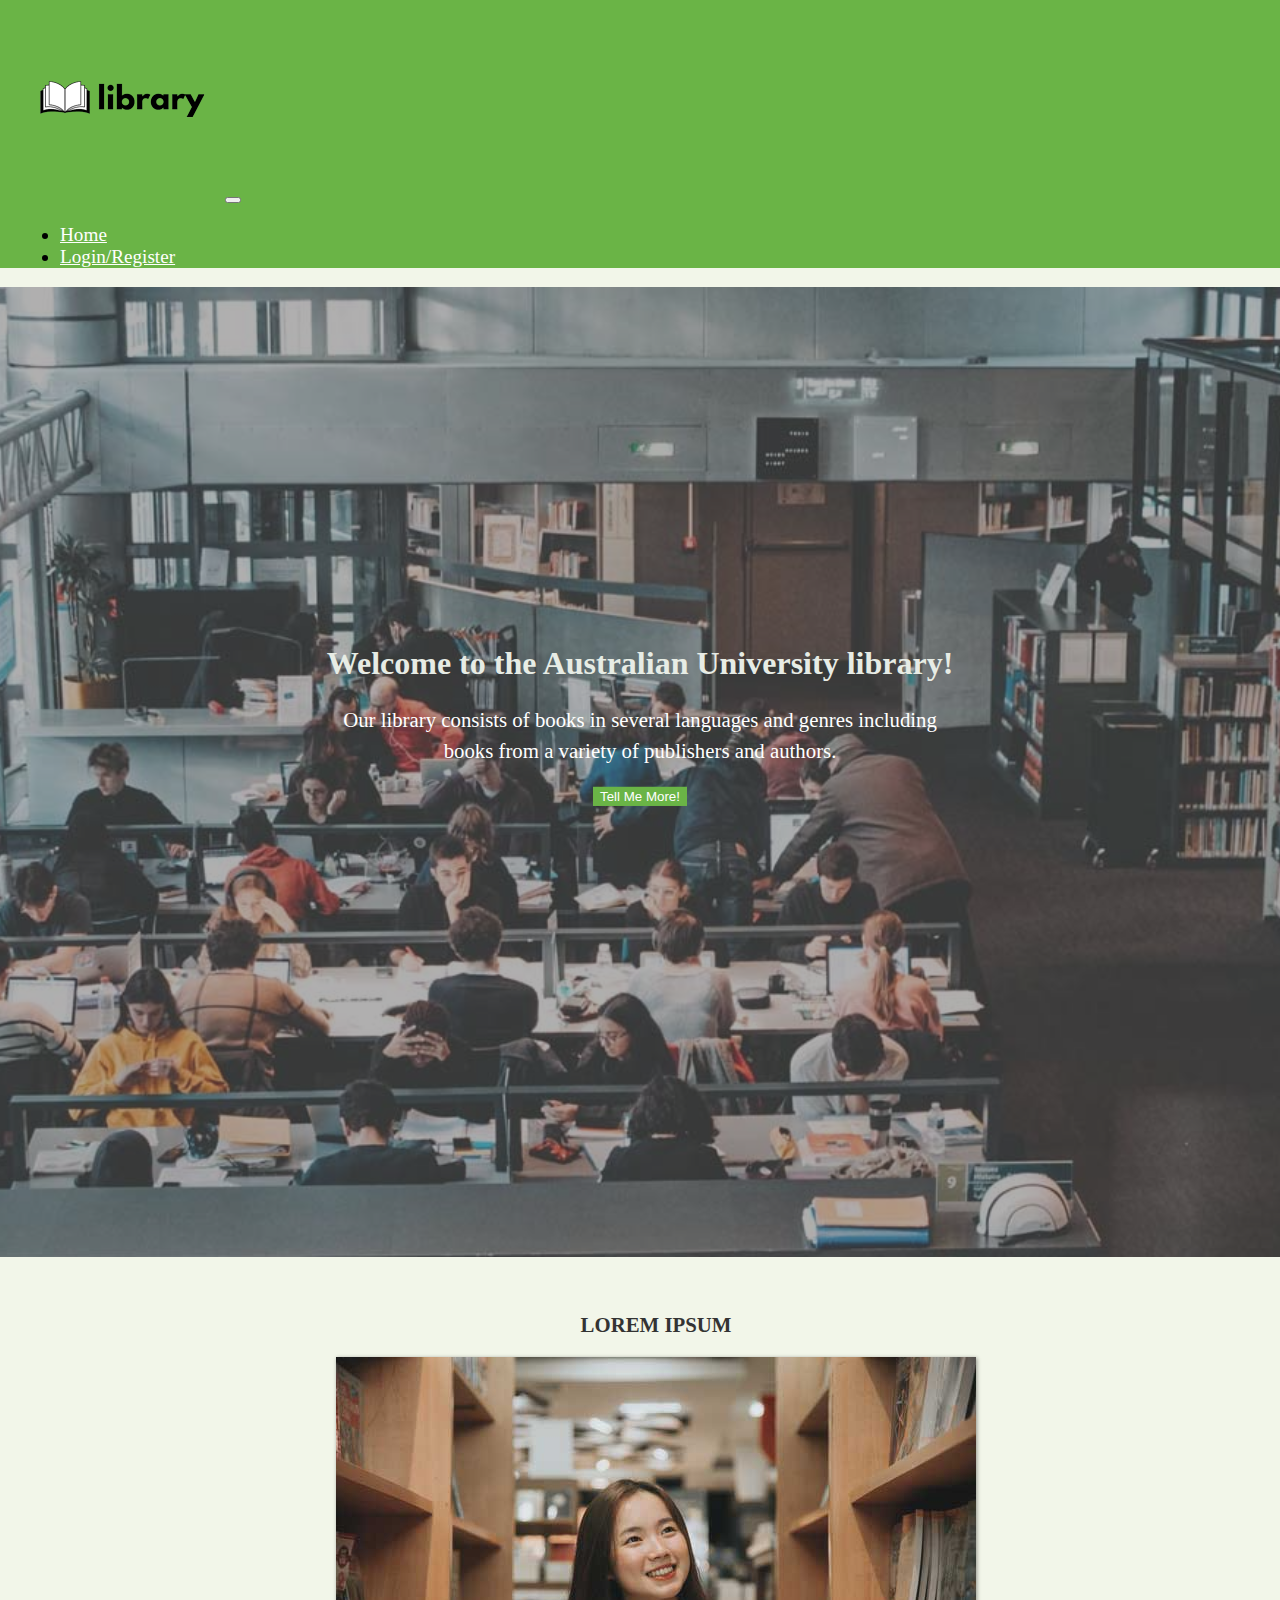
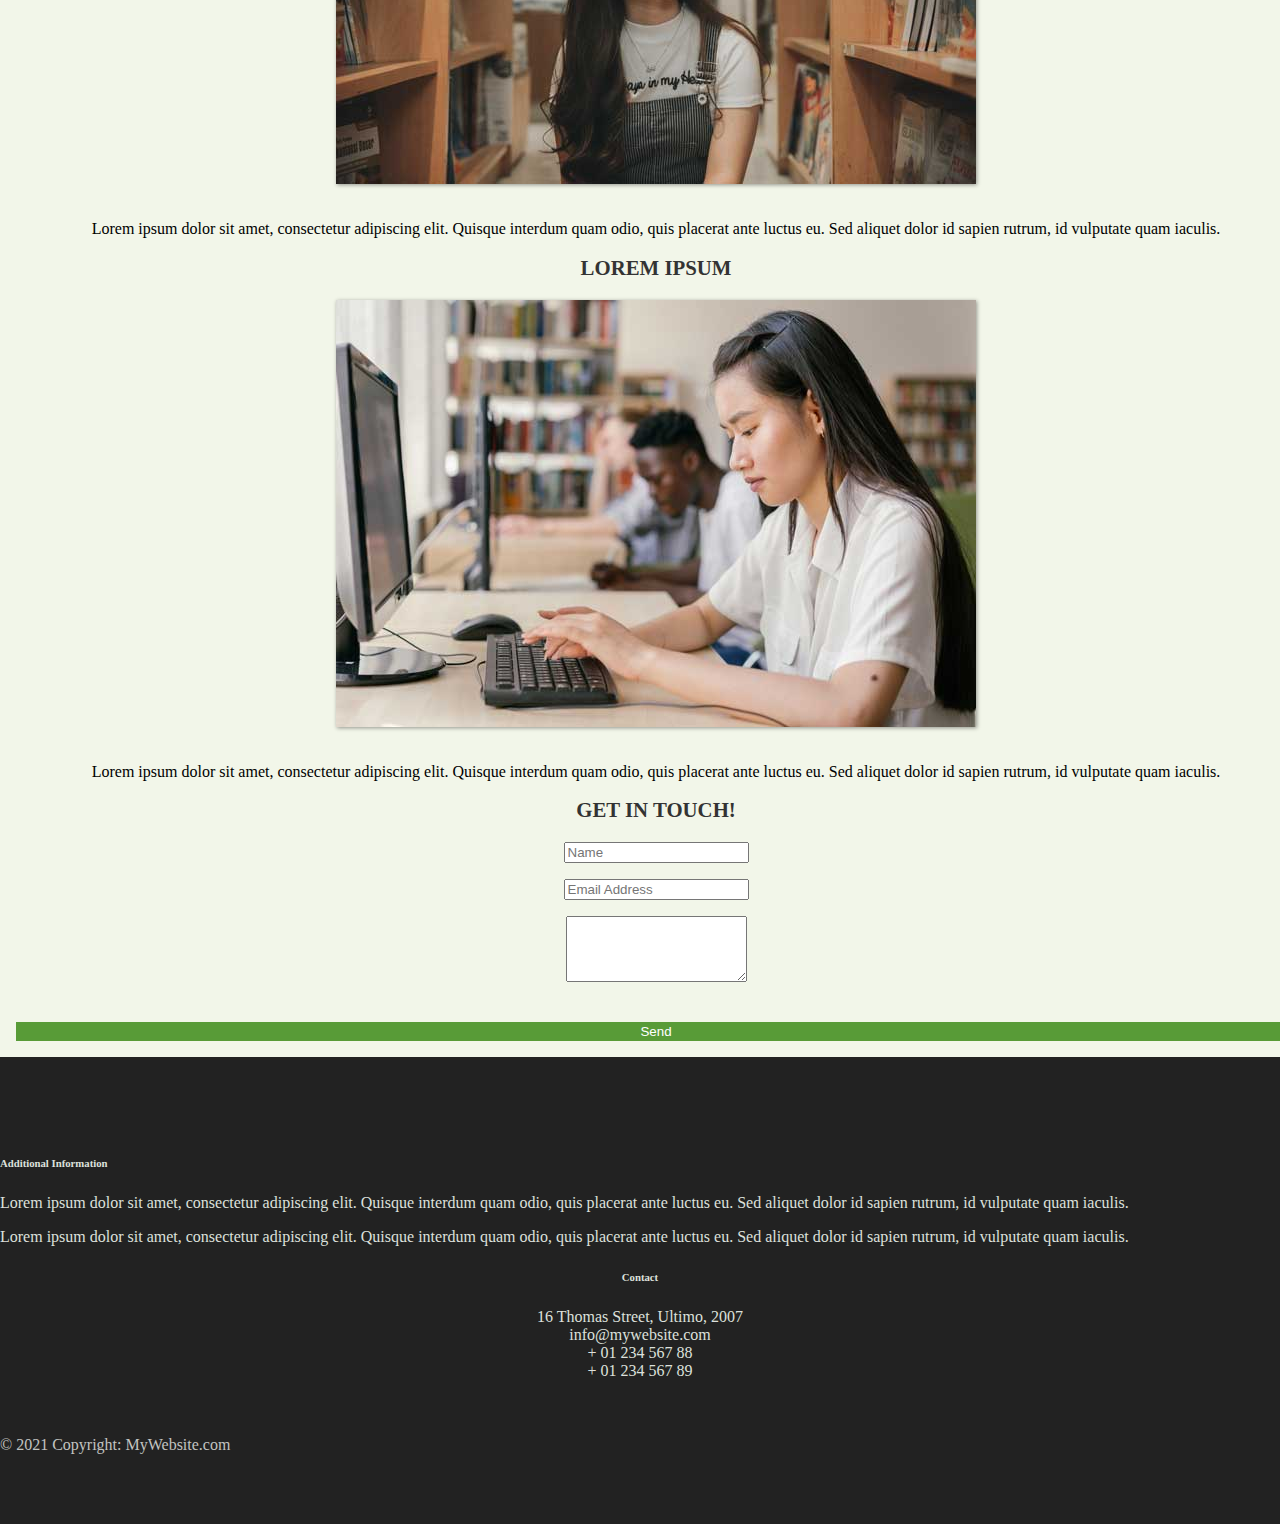
<file: client/index.html>
<!doctype html>
<html lang="en">
  <head>
    <!-- Required meta tags -->
    <meta charset="utf-8">
    <meta name="viewport" content="width=device-width, initial-scale=1">

    <!-- Bootstrap CSS -->
     <link href="https://cdn.jsdelivr.net/npm/bootstrap@5.1.3/dist/css/bootstrap.min.css" rel="stylesheet" integrity="sha384-1BmE4kWBq78iYhFldvKuhfTAU6auU8tT94WrHftjDbrCEXSU1oBoqyl2QvZ6jIW3" crossorigin="anonymous"> 
   <!--<link rel="stylesheet" href="https://cdn.jsdelivr.net/npm/bootstrap@4.0.0/dist/css/bootstrap.min.css" integrity="sha384-Gn5384xqQ1aoWXA+058RXPxPg6fy4IWvTNh0E263XmFcJlSAwiGgFAW/dAiS6JXm" crossorigin="anonymous"> -->
    <link rel="stylesheet" href="main.css">
    <script src="https://cdn.jsdelivr.net/npm/bootstrap@5.3.1/dist/js/bootstrap.bundle.min.js" integrity="sha384-HwwvtgBNo3bZJJLYd8oVXjrBZt8cqVSpeBNS5n7C8IVInixGAoxmnlMuBnhbgrkm" crossorigin="anonymous"></script>
    <title>ICTWEB skills project</title>
  </head>
  <body>
	 
	<div class="container mx-auto"> 
		<!-- add content here-->
    <nav class="navbar navbar-expand-md navbar-light">
      <a class="navbar-brand" href="index.html"><img src="images/logo-small.png"></a>
      <button class="navbar-toggler" type="button" data-bs-toggle="collapse" data-bs-target="#navbarSupportedContent" aria-controls="navbarSupportedContent" aria-expanded="false" aria-label="Toggle navigation">
          <span class="navbar-toggler-icon"></span>
      </button>
      <div class="collapse navbar-collapse" id="navbarSupportedContent">
              <ul class="navbar-nav">
                  <li class="nav-item">
                      <a class="nav-link" href="index.html">Home</a>
                  </li>
                  <li class="nav-item">
                      <a class="nav-link" href="login.html">Login/Register</a>
                  </li>
              </ul>
          </div>
      </nav>
      <header class="page-header header container-fluid">
          <div class="overlay"></div>
          <div class="description">
              <h1>Welcome to the Australian University library!</h1>
              <p>Our library consists of books in several languages and genres including books from a variety of publishers and authors.</p>
              <button class="btn btn-outline-secondary btn-lg">Tell Me More!</button>    
          </div>
              
      </header>

      <div class="container features">
          <div class="row">
          <div class="col-lg-4 col-md-4 col-sm-12">
          <h2 class="feature-title">Lorem ipsum</h2>
          <img src="images/column-1.jpg" class="img-fluid">
          <p>Lorem ipsum dolor sit amet, consectetur adipiscing elit. Quisque interdum quam odio, quis placerat ante luctus eu. Sed aliquet dolor id sapien rutrum, id vulputate quam iaculis.</p>
          </div>
          <div class="col-lg-4 col-md-4 col-sm-12">
          <h2 class="feature-title">Lorem ipsum</h2>
          <img src="images/column-2.jpg" class="img-fluid">
          <p>Lorem ipsum dolor sit amet, consectetur adipiscing elit. Quisque interdum quam odio, quis placerat ante luctus eu. Sed aliquet dolor id sapien rutrum, id vulputate quam iaculis.</p>
          </div>
          <div class="col-lg-4 col-md-4 col-sm-12"> 
              <h2 class="feature-title">Get in Touch!</h2>
              <div class="form-group">
              <input class="form-control" placeholder="Name" name="name">
              </div>
              <div class="form-group">
              <input type="email" class="form-control" placeholder="Email Address" name="email">
              </div>
              <div class="form-group">
              <textarea class="form-control" rows="4"></textarea>
              </div>
              <input type="submit" class="btn btn-secondary btn-block" value="Send">   
          </div>
          </div> 
          </div>

          <footer class="page-footer">
              <div class="container">
             <div class="row">
             <div class="col-lg-8 col-md-8 col-sm-12">
             <h6 class="text-uppercase font-weight-bold">Additional Information</h6>
             <p>Lorem ipsum dolor sit amet, consectetur adipiscing elit. Quisque interdum quam odio, quis placerat ante luctus eu. Sed aliquet dolor id sapien rutrum, id vulputate quam iaculis.</p>
             <p>Lorem ipsum dolor sit amet, consectetur adipiscing elit. Quisque interdum quam odio, quis placerat ante luctus eu. Sed aliquet dolor id sapien rutrum, id vulputate quam iaculis.</p>
             </div>
             <div class="col-lg-4 col-md-4 col-sm-12">
                 <h6 class="text-uppercase font-weight-bold">Contact</h6>
                     <p>16 Thomas Street, Ultimo, 2007
                     <br>info@mywebsite.com
                     <br>+ 01 234 567 88
                     <br>+ 01 234 567 89</p>
               </div>
              </div>
             </div>
             <div class="footer-copyright text-center">&copy; 2021 Copyright: MyWebsite.com</div>
             </footer>
    
    
    
    <!-- Optional JavaScript; choose one of the two! -->

    <!-- Option 1: Bootstrap Bundle with Popper -->
    <script src="https://cdn.jsdelivr.net/npm/bootstrap@5.1.3/dist/js/bootstrap.bundle.min.js" integrity="sha384-ka7Sk0Gln4gmtz2MlQnikT1wXgYsOg+OMhuP+IlRH9sENBO0LRn5q+8nbTov4+1p" crossorigin="anonymous"></script>

    <!-- Option 2: Separate Popper and Bootstrap JS -->
    <!--
    <script src="https://cdn.jsdelivr.net/npm/@popperjs/core@2.10.2/dist/umd/popper.min.js" integrity="sha384-7+zCNj/IqJ95wo16oMtfsKbZ9ccEh31eOz1HGyDuCQ6wgnyJNSYdrPa03rtR1zdB" crossorigin="anonymous"></script>
    <script src="https://cdn.jsdelivr.net/npm/bootstrap@5.1.3/dist/js/bootstrap.min.js" integrity="sha384-QJHtvGhmr9XOIpI6YVutG+2QOK9T+ZnN4kzFN1RtK3zEFEIsxhlmWl5/YESvpZ13" crossorigin="anonymous"></script>
    -->             
</div>
	
  </body>
</html>
</file>
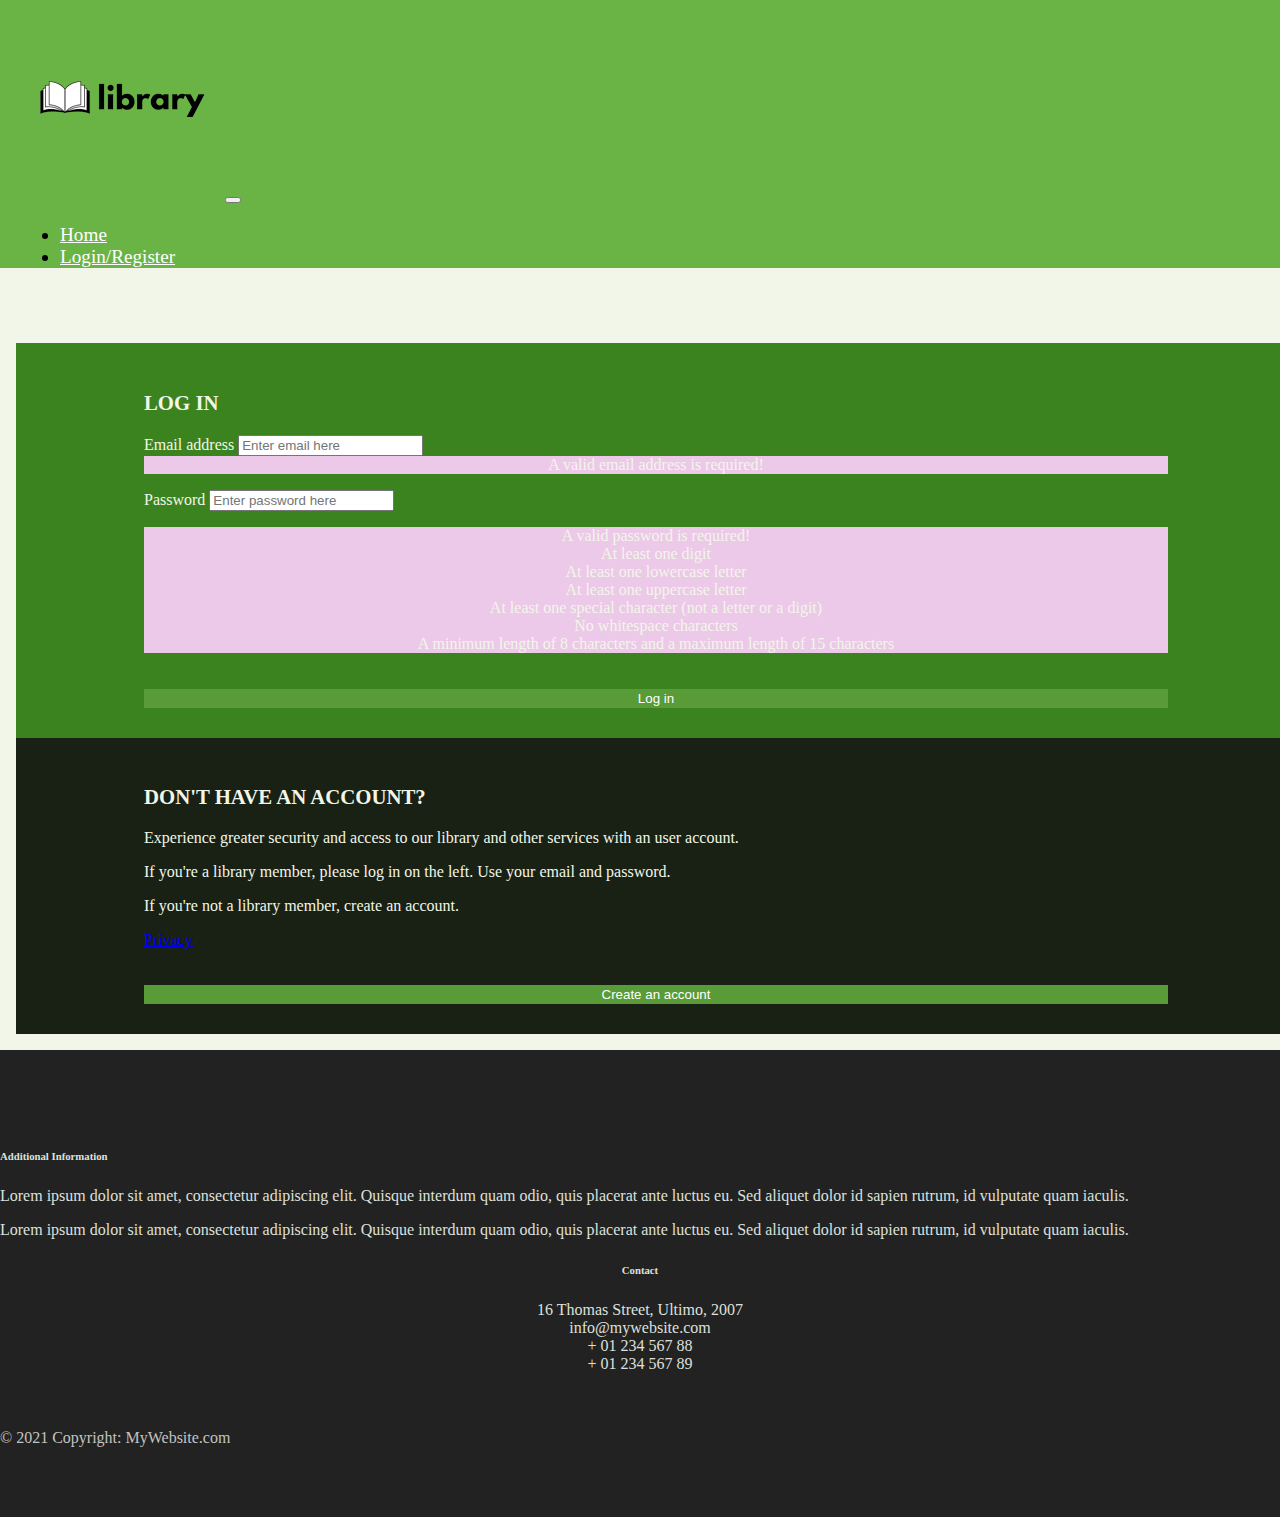
<file: client/Admin.html>
<!doctype html>
<html lang="en">
  <head>
    <!-- Required meta tags -->
    <meta charset="utf-8">
    <meta name="viewport" content="width=device-width, initial-scale=1, shrink-to-fit=no">

    <!-- Bootstrap CSS -->
    <link href="https://cdn.jsdelivr.net/npm/bootstrap@5.1.3/dist/css/bootstrap.min.css" rel="stylesheet" integrity="sha384-1BmE4kWBq78iYhFldvKuhfTAU6auU8tT94WrHftjDbrCEXSU1oBoqyl2QvZ6jIW3" crossorigin="anonymous">
    <!-- <link rel="stylesheet" href="https://cdn.jsdelivr.net/npm/bootstrap@4.0.0/dist/css/bootstrap.min.css" integrity="sha384-Gn5384xqQ1aoWXA+058RXPxPg6fy4IWvTNh0E263XmFcJlSAwiGgFAW/dAiS6JXm" crossorigin="anonymous"> -->
    <link rel="stylesheet" href="main.css">
	<script src="https://cdn.jsdelivr.net/npm/bootstrap@5.3.1/dist/js/bootstrap.bundle.min.js" integrity="sha384-HwwvtgBNo3bZJJLYd8oVXjrBZt8cqVSpeBNS5n7C8IVInixGAoxmnlMuBnhbgrkm" crossorigin="anonymous"></script>
    <title>ICTWEB skills project</title>
  </head>
  <body>
	
	<div class="container mx-auto"> 
		<!-- add content here -->
		<nav class="navbar navbar-expand-md navbar-light">
			<a class="navbar-brand" href="index.html"><img src="images/logo-small.png"></a>
			<button class="navbar-toggler" type="button" data-bs-toggle="collapse" data-bs-target="#navbarSupportedContent" aria-controls="navbarSupportedContent" aria-expanded="false" aria-label="Toggle navigation">
				<span class="navbar-toggler-icon"></span>
			</button>
			<div class="collapse navbar-collapse" id="navbarSupportedContent">
					<ul class="navbar-nav">
						<li class="nav-item">
							<a class="nav-link" href="Admin.html" id="current">Borrow/Return</a>
						</li> 
            <li class="nav-item">
							<a class="nav-link" href="editBook.html">Manage books</a>
						</li>                                                                          
						<li class="nav-item">
							<a class="nav-link" href="logout.php">Logout</a>
						</li>
						<li class="nav-item">
							<a class="nav-link" href="adminProfile.html"><div id="profile"></div></a>
						</li>
					</ul>
				</div>
		</nav>
  <div class="container features inputs" id="bookContainer">
	  <div class="row">
        <div class="col-lg-12 col-md-12 col-sm-12">
         <h1>Borrow & Return</h1>
         <div id="topmsg"></div> 
         <hr>
       </div>
    </div>
   <div class="row">
     <div class="col-lg-4 col-md-4 col-sm-12">
      <h5>You can search a book to borrow or return.</h5>
      <p>Input any words you want.</p>  
     </div>
     <div class="col-lg-4 col-md-4 col-sm-12" style="display: flex; flex-direction: column;">
      <!-- Search input -->
        <div style="display: flex; justify-content: center;">
        <input type="text" id="search-box" placeholder="Search for any a book">
        <button id = "searchButton">Search</button></div>
        <div id ="searchmsg"></div>
     </div>
     <div class="col-lg-4 col-md-4 col-sm-12"> 
     </div>
   </div>	
   <!-- Display search results here -->
   <div id="results"></div> 
   <hr>		   
</div>

<footer class="page-footer">
		<div class="container">
	   <div class="row">
	   <div class="col-lg-8 col-md-8 col-sm-12">
	   <h6 class="text-uppercase font-weight-bold">Additional Information</h6>
	   <p>Lorem ipsum dolor sit amet, consectetur adipiscing elit. Quisque interdum quam odio, quis placerat ante luctus eu. Sed aliquet dolor id sapien rutrum, id vulputate quam iaculis.</p>
	   <p>Lorem ipsum dolor sit amet, consectetur adipiscing elit. Quisque interdum quam odio, quis placerat ante luctus eu. Sed aliquet dolor id sapien rutrum, id vulputate quam iaculis.</p>
	   </div>
	   <div class="col-lg-4 col-md-4 col-sm-12">
		   <h6 class="text-uppercase font-weight-bold">Contact</h6>
			   <p>16 Thomas Street, Ultimo, 2007
			   <br>info@mywebsite.com
			   <br>+ 01 234 567 88
			   <br>+ 01 234 567 89</p>
		 </div>
		</div>
	   </div>
	   <div class="footer-copyright text-center">&copy; 2021 Copyright: MyWebsite.com</div>
	   </footer>
</div>
	<script>

     const topmsg=document.getElementById('topmsg');
     const bookContainer = document.getElementById("bookContainer");

     async function getAllBooks(){
                      // Define the URL and parameters
                      const phpFileUrl = 'bookAPI.php'; // API endpoint
                       // Make the HTTP request using fetch
                      fetch(phpFileUrl)
                        .then(response => {
                      console.log(response); 
                          
                          if (!response.ok) {
                            throw new Error(`HTTP error! Status: ${response.status}`);
                          }
                          return response.json();// Parse the response as JSON
                        })
                        .then(data => {
                          console.log(data);
                                         
                         if (data.message === 'no success'){

                              topmsg.innerHTML = `<p>${data.text}</p>`;
                            
                         } else if(data.message === 'success'){
                          bookStatusArray=data.bookStatusArray;
                          booksArray=data.booksArray;
                          topmsg.innerHTML = `<p>${data.text}</p>`;
                          renderBooks(bookStatusArray,booksArray,bookContainer);
                         }
						})
                        .catch(error => {
                          console.error('Fetch error: ', error);
                        });
                       }

  

  async function renderBooks(bookStatusArray,booksArray,bookContainer){
       
        // const bookContainer = document.getElementById("bookContainer");
        
     await  bookStatusArray.forEach((bookStatus, index) => {
            
        const bookData = booksArray[index]; // Get the corresponding book data
    
        // Create a container for each book status
        const bookRow= document.createElement("div");
        bookRow.classList.add("row");
        bookRow.style.marginTop = "40px";

        // use a simple conditional statement to conditionally display 
		//either the Member's ID or an input field based on the value of bookStatus.MemberID
		const memberIdContent = bookStatus.MemberID ? bookStatus.MemberID : ``;

        // Create elements to display book and status details
        bookRow.innerHTML = `
                         <div class="col-lg-4 col-md-4 col-sm-12">
                            <img src="${bookData.PhotoName}" alt="${bookData.Title}">
                         </div>
                         <div class="col-lg-4 col-md-4 col-sm-12">
                           <h2 class="feature-title"><span>Title: </span>${bookData.Title}</h2>
                           <p><span>Author: </span>${bookData.Author}</p>
                           <p><span>Publisher: </span>${bookData.Publisher}</p>
                           <p><span>Language: </span>${bookData.Language}</p>
                           <p><span>Category: </span>${bookData.Category}</p>
                           <p><span>Status: </span><span class="bookStatusUpdate">${bookStatus.Status}</span></p>
                           
                         </div> 
                         <div class="col-lg-4 col-md-4 col-sm-12">
                            
							             <p class="memberContent"><span>Member's ID: </span><span class="memberIDUpdate"> ${memberIdContent}</span</p>
                           <p><input type="text" class="memberIdInput" placeholder="Enter Member ID" value=""></p>
                           <label>
                             <button class="btnEnable borrowButton"  data-book-id="${bookData.BookID}" data-status="${bookStatus.Status}">Borrow</button>
                           </button>
                           </label>
                           <label>
                             <button class="btnReturn returnButton"  data-book-id="${bookData.BookID}" data-status="${bookStatus.Status}" >Return</button>
                           </button>
                           </label>
                           <div class="borrowReturnMsg"></div>
                         </div>             
            `;
     bookContainer.appendChild(bookRow);
   });

   const borrowButtons = document.querySelectorAll(".borrowButton");
   const returnButtons = document.querySelectorAll(".returnButton");
   const memberIdInputs = document.querySelectorAll(".memberIdInput");
   const borrowReturnMsgs = document.querySelectorAll(".borrowReturnMsg");
   const bookStatusUpdates = document.querySelectorAll(".bookStatusUpdate");
   const memberContents = document.querySelectorAll(".memberContent");
   const memberIDUpdates = document.querySelectorAll(".memberIDUpdate");
        bookStatusArray.forEach((bookStatus, index) => {
          const status = bookStatusUpdates[index].textContent;
        if (status === 'Available') {
                returnButtons[index].style.display = 'none';
                memberContents[index].style.display = 'none';
                
            }else if(status === 'Onloan') {
                borrowButtons[index].style.display = 'none';
				        memberIdInputs[index].style.display = 'none';
               
            } 
        })
    
      borrowButtons.forEach((borrowButton,index) => {
        borrowButton.addEventListener("click", async function(event) {
            event.preventDefault();
            const bookID = borrowButton.getAttribute("data-book-id");
            // const status = borrowButton.getAttribute("data-status");
            
			      const status = bookStatusUpdates[index].textContent;
			if (memberIdInputs[index].value !== ''){
				const MemberID = parseInt(memberIdInputs[index].value);
        const borrowReturnMsg=borrowReturnMsgs[index];
                await postData(bookID, status, MemberID, borrowReturnMsg, borrowButtons[index], returnButtons[index], memberIdInputs[index], bookStatusUpdates[index], memberIDUpdates[index],memberContents[index]);
			}else{
                alert('Member ID can not be empty.');
			}
			
      }); 
    }); 
	
    returnButtons.forEach((returnButton,index) => {
      returnButton.addEventListener("click", async function(event) {
        event.preventDefault();
        const bookID = returnButton.getAttribute("data-book-id");
        // const status = returnButton.getAttribute("data-status");
        const status = bookStatusUpdates[index].textContent;
		    // MemberID = bookStatusArray[index].MemberID;
        const MemberID = parseInt(memberIDUpdates[index].textContent);
        console.log(MemberID);
        const borrowReturnMsg=borrowReturnMsgs[index];
        await postData(bookID, status, MemberID,borrowReturnMsg, borrowButtons[index], returnButtons[index], memberIdInputs[index], bookStatusUpdates[index], memberIDUpdates[index],memberContents[index]);
      }); 
    });  

};    

// Create a fetch request to call the PHP file
async function postData(BookID,Status,MemberID,borrowReturnMsg, borrowButton, returnButton, memberIdInput,bookStatusUpdate, memberIDUpdate, memberContent){
                   // Create an req object to hold the data you want to sent to server
                   const requestData = {
                      action: 'updateBookStatus',
                      BookID:BookID,
                      Status:Status,
                      MemberID:MemberID
                   }; 
                   const phpFileUrl = 'bookAPI.php'; // API endpoint
                   console.log(requestData);
               //  try{
                   const response=await fetch(phpFileUrl, {       
                           method: 'PUT', 
                           body: JSON.stringify(requestData), // Pass the data as JSON
                           headers: {
                               'Content-Type': 'application/json',
                           },
                      });
                      console.log(response); 
                 if (!response.ok) {
                     throw new Error('Network response was not ok');
                   }
                   
                   const data = await response.json();
                     console.log(data);   
						     if (data.message === 'error'){
                      borrowReturnMsg.innerHTML = `<p>${data.text}</p>`;
                            
                         } else if(data.message === 'success'){
                            //  location.reload();
                            borrowReturnMsg.innerHTML = `<p>${data.text}</p>`;
                            bookStatusUpdate.textContent = data.bookStatus;
                            if (data.bookStatus === 'Available') {
                                 returnButton.style.display = 'none';
                                 memberContent.style.display = 'none';
                                 borrowButton.style.display = 'block';
                                 memberIdInput.style.display = 'block';
                                 memberIdInput.value = '';
				                         
                            }else if(data.bookStatus === 'Onloan') {
                                 returnButton.style.display = 'block';
                                 memberContent.style.display = 'block';
                                 memberIDUpdate.textContent = data.MemberID;
                                 borrowButton.style.display = 'none';
				                         memberIdInput.style.display = 'none';
                             } 
                        
                         }else{
                            borrowReturnMsg.innerHTML = `<p>${data.text}</p>`;
                         }
    }   
    
        const searchBox = document.getElementById('search-box');
        const resultsDiv = document.getElementById('results');
        const searchButton = document.getElementById('searchButton');
        const searchmsg = document.getElementById('searchmsg');
        
        searchButton.addEventListener('click', () => {
             const searchTerm = searchBox.value;
             console.log(searchBox.value);
             searchBook(searchTerm, searchmsg);
            });

    async function searchBook(searchTerm,searchmsg){
                      // Define the URL and parameters
                      const phpFileUrl = 'bookAPI.php'; // API endpoint
                      const params = {
                        param1:"searchBooks", 
                        param2:searchTerm,
                      };

                      // Convert the parameters into a query string
                      const queryString = Object.keys(params)
                        .map(key => `${key}=${encodeURIComponent(params[key])}`)
                        .join('&');
                  
                      // Append the query string to the URL
                      const urlWithParams = `${phpFileUrl}?${queryString}`;
                     console.log(urlWithParams);

                      // Make the HTTP request using fetch
                      fetch(urlWithParams)
                        .then(response => {
                      console.log(response); 
                          
                          if (!response.ok) {
                            throw new Error(`HTTP error! Status: ${response.status}`);
                          }
                          return response.json();// Parse the response as JSON
                        })
                        .then(data => {
                          console.log(data);
                                         
                         if (data.message === 'error'){

                          searchmsg.innerHTML = `<p>${data.text}</p>`;
                            
                         } else if(data.message === 'success'){
                          searchmsg.innerHTML = `<p>${data.text}</p>`;
                          searchedBooks = data.books;
                          searchedBookStatusArray = data.bookStatus;
                          renderBooks(searchedBookStatusArray,searchedBooks,resultsDiv);
                         }

                        })
                        .catch(error => {
                          console.error('Fetch error: ', error);
                        });
                       }


  loginFirstName=localStorage.getItem("FirstName");
  MemberID=localStorage.getItem("MemberID");

  document.addEventListener("DOMContentLoaded", async function(event) {
          event.preventDefault();
          MemberID=localStorage.getItem("MemberID");
          if (MemberID == null){
            window.location.href = "login.html";
          }else{
          profile.innerHTML =`<p>Hi,${loginFirstName}</p><p>Your MemberID:${MemberID}</p>`;
          await getAllBooks();
          }
   }); 
  
   </script>

   </body>
   </html>
</file>
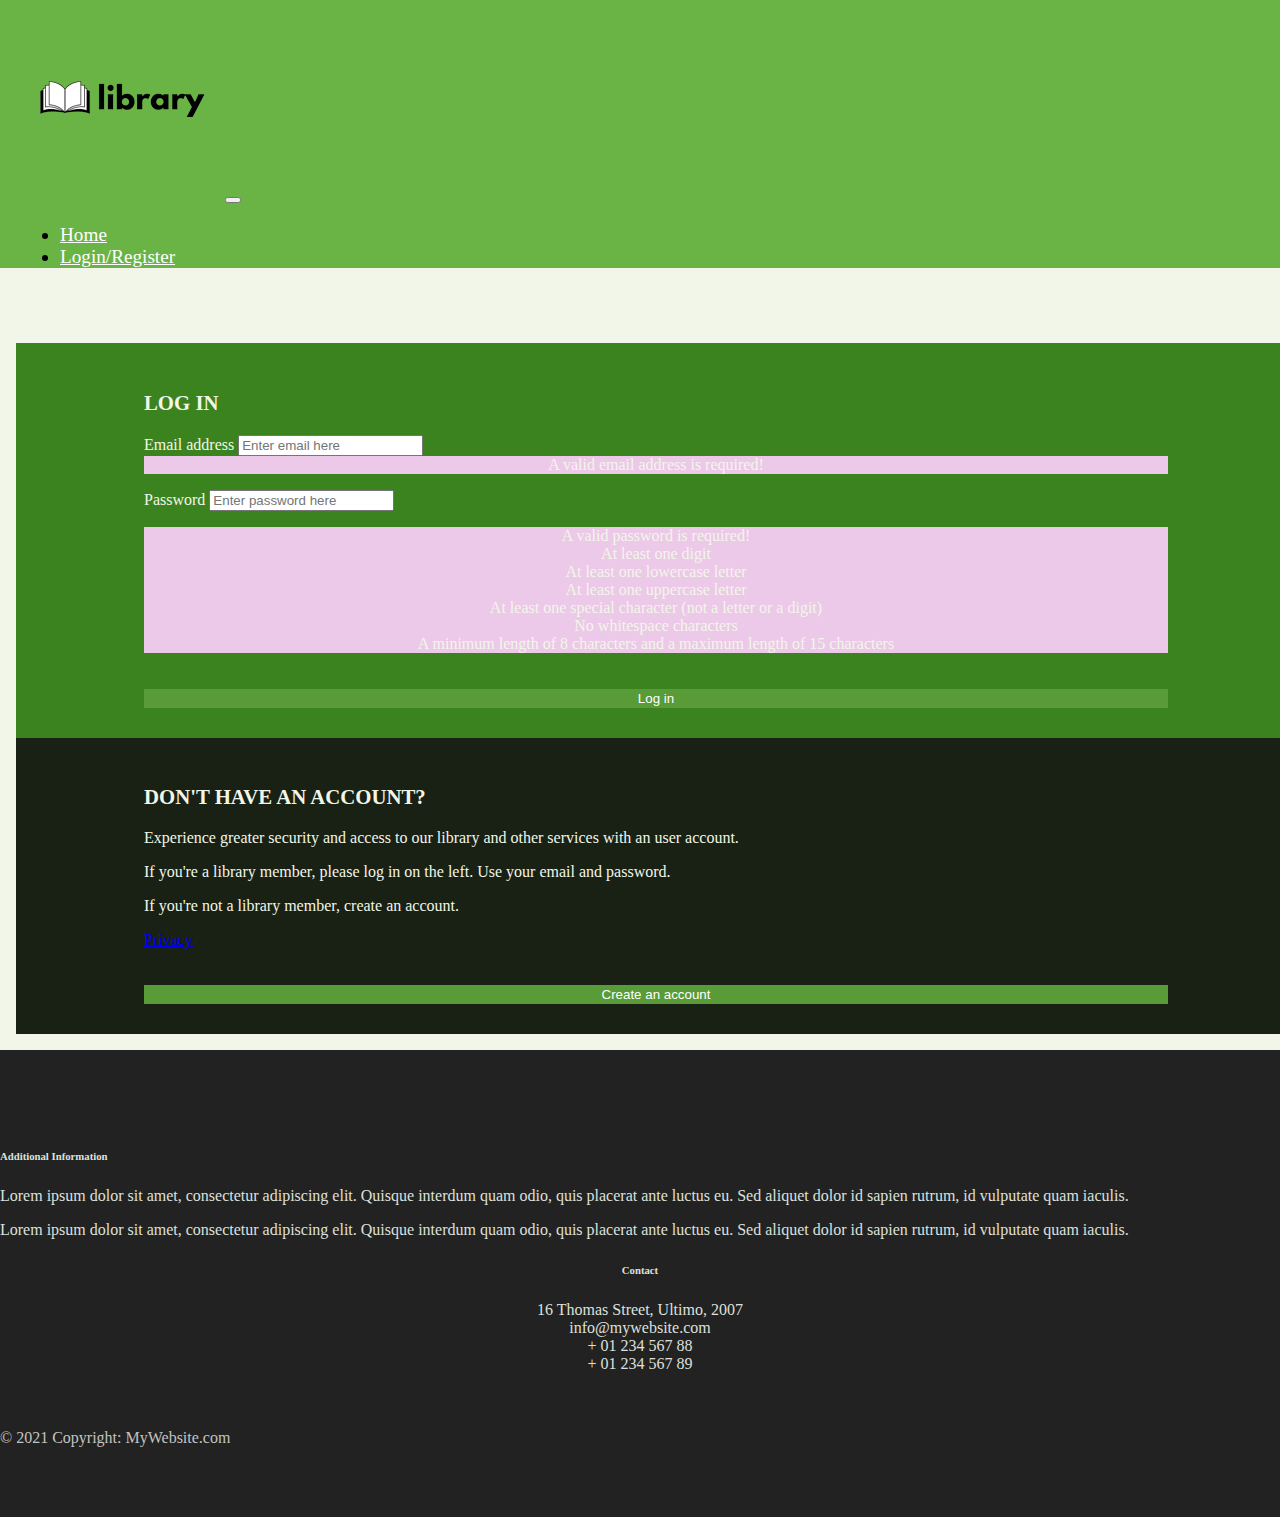
<file: client/adminProfile.html>
<!doctype html>
<html lang="en">
  <head>
    <!-- Required meta tags -->
    <meta charset="utf-8">
    <meta name="viewport" content="width=device-width, initial-scale=1, shrink-to-fit=no">

    <!-- Bootstrap CSS -->
    <link href="https://cdn.jsdelivr.net/npm/bootstrap@5.1.3/dist/css/bootstrap.min.css" rel="stylesheet" integrity="sha384-1BmE4kWBq78iYhFldvKuhfTAU6auU8tT94WrHftjDbrCEXSU1oBoqyl2QvZ6jIW3" crossorigin="anonymous">
    <!-- <link rel="stylesheet" href="https://cdn.jsdelivr.net/npm/bootstrap@4.0.0/dist/css/bootstrap.min.css" integrity="sha384-Gn5384xqQ1aoWXA+058RXPxPg6fy4IWvTNh0E263XmFcJlSAwiGgFAW/dAiS6JXm" crossorigin="anonymous"> -->
    <link rel="stylesheet" href="main.css">
	<script src="https://cdn.jsdelivr.net/npm/bootstrap@5.3.1/dist/js/bootstrap.bundle.min.js" integrity="sha384-HwwvtgBNo3bZJJLYd8oVXjrBZt8cqVSpeBNS5n7C8IVInixGAoxmnlMuBnhbgrkm" crossorigin="anonymous"></script>
    <title>ICTWEB skills project</title>
  </head>

  <body>
	<div class="container mx-auto"> 
		<!-- add content here -->
		<nav class="navbar navbar-expand-md navbar-light">
			<a class="navbar-brand" href="index.html"><img src="images/logo-small.png"></a>
			<button class="navbar-toggler" type="button" data-bs-toggle="collapse" data-bs-target="#navbarSupportedContent" aria-controls="navbarSupportedContent" aria-expanded="false" aria-label="Toggle navigation">
				<span class="navbar-toggler-icon"></span>
			</button>
			<div class="collapse navbar-collapse" id="navbarSupportedContent">
					<ul class="navbar-nav">
            <li class="nav-item">
							<a class="nav-link" href="Admin.html">Borrow/Return</a>
						</li>  
            <li class="nav-item">
							<a class="nav-link" href="editBook.html">Manage Books</a>
						</li>  
            <li class="nav-item">
							<a class="nav-link" href="logout.php">Logout</a>
						</li>
            <li class="nav-item">
							<a class="nav-link" href="adminProfile.html" id="current"><div id="profile"></div></a>
						</li>
					</ul>
				</div>
			</nav>
            <div class="container features inputs">
                <div class="row">
                    <div class="container bootstrap snippets bootdey">
                        <h1>Edit User Profile</h1>
                        <div id="topmsg"></div>
                          <hr>
                        <div class="row">
                          <!-- left column -->
                          <div class="col-md-3">
                            <div class="text-center">
                              <img src="https://bootdey.com/img/Content/avatar/avatar7.png" class="avatar img-circle img-thumbnail" alt="avatar">
                              <h6>Upload a different photo...</h6>
                              <input type="file" class="form-control">
                            </div>
                          </div>
                          
                          <!-- edit form column -->
                          <div class="col-md-9 personal-info">
                      
                            <h3>Personal info</h3>
                              
                            <form id="profileUpdateForm" class="form-horizontal" role="form" action="#">
                              <div class="form-group">
                                <label class="col-lg-3 control-label">First name:</label>
                                <div class="col-lg-8">
                                  <input type="text" class="form-control form-control-lg" id="FirstName" name="FirstName" autocomplete="given-name" value="">
                                  <div class="invalid-feedback">
                                    <p>A valid Firstname is required!<br>
                                    First names contain valid alpha characters only.<br>
                                    First names are no more than 20 characters in length.</p>
                                  </div>	
                                </div>
                              </div>
                              <div class="form-group">
                                <label class="col-lg-3 control-label">Last name:</label>
                                <div class="col-lg-8">
                                  <input type="text" class="form-control form-control-lg" id="LastName" name="LastName" autocomplete="family-name"  value="">
                                  <div class="invalid-feedback">
                                    A valid Lastname is required!
                                  </div>	
                                </div>
                              </div>
                              <div class="form-group">
                                <label class="col-lg-3 control-label">Email:</label>
                                <div class="col-lg-8">
                                  <input type="email" class="form-control form-control-lg" id="Email"  name="Email" autocomplete="email"  value="">
                                  <div class="invalid-feedback">
                                    A valid email address is required!
                                  </div>
                                  <div id="checkEmail"></div>
                                </div>
                              </div>
                              <div class="form-group">
                                <label class="col-lg-3 control-label">Password:</label>
                                <div class="col-lg-8">
                                  <input type="password" class="form-control form-control-lg" id="password" name="password" autocomplete="new-password" placeholder="Reset password here" value="">
                                  <div class="invalid-feedback">
                                    <p>A valid password is required!<br>
                                        At least one digit<br>
                                        At least one lowercase letter<br>
                                        At least one uppercase letter<br>
                                        At least one special character (not a letter or a digit)<br>
                                        No whitespace characters<br>
                                        A minimum length of 8 characters and a maximum length of 15 characters<br></p>
                                </div>		
                                </div>
                              </div>
                              <div class="form-group">
                                <label class="col-lg-3 control-label">Re-Password:</label>
                                <div class="col-lg-8">
                                  <input type="password" class="form-control form-control-lg" id="re_password" name="newPassword" autocomplete="new-password" placeholder="Reset password again" value="">
                                  <div class="invalid-feedback">
                                    Entering the same password twice is required!
                                  </div>	
                                </div>
                              </div>
                              <button type="submit" name="btnsubmit"  class="btn btn-primary">Update Profile</button>
                            </form>
                            <div id="updateProfileMsg"></div>
                          </div>
                      </div>
                    </div>
                    <hr>
                        
                </div>
            </div>
            <footer class="page-footer">
                <div class="container">
               <div class="row">
               <div class="col-lg-8 col-md-8 col-sm-12">
               <h6 class="text-uppercase font-weight-bold">Additional Information</h6>
               <p>Lorem ipsum dolor sit amet, consectetur adipiscing elit. Quisque interdum quam odio, quis placerat ante luctus eu. Sed aliquet dolor id sapien rutrum, id vulputate quam iaculis.</p>
               <p>Lorem ipsum dolor sit amet, consectetur adipiscing elit. Quisque interdum quam odio, quis placerat ante luctus eu. Sed aliquet dolor id sapien rutrum, id vulputate quam iaculis.</p>
               </div>
               <div class="col-lg-4 col-md-4 col-sm-12">
                   <h6 class="text-uppercase font-weight-bold">Contact</h6>
                       <p>16 Thomas Street, Ultimo, 2007
                       <br>info@mywebsite.com
                       <br>+ 01 234 567 88
                       <br>+ 01 234 567 89</p>
                 </div>
                </div>
               </div>
               <div class="footer-copyright text-center">&copy; 2021 Copyright: MyWebsite.com</div>
        </footer>           
    </div>
<!-- javascript for custom form validation -->
    <script>
         const form=document.getElementById("profileUpdateForm");
         var FirstName = document.getElementById("FirstName");
         var LastName = document.getElementById("LastName");
         var Email = document.getElementById("Email");
         var password = document.getElementById("password");
         var repassword = document.getElementById("re_password");
         var PasswordHash = "";

         function validateForm(event){
          
                   var validity = true;
                  

                   var nameregex = /^[A-Za-z]{1,20}$/;    
                   var emailregex = /^\w+([\.-]?\w+)*@\w+([\.-]?\w+)*(\.\w{2,3})+$/;
                   var passwordregex = /^(?=.*\d)(?=.*[a-z])(?=.*[A-Z])(?=.*[^a-zA-Z0-9])(?!.*\s).{8,15}$/;
                   
                   FirstName.classList.remove("is-invalid");		
                   
                   if ( (FirstName.value == "") || !nameregex.test(FirstName.value) ) {
                       FirstName.classList.add("is-invalid");
                       validity = false;
                       
                   }
                   
            
                   LastName.classList.remove("is-invalid");			
                   if ( (LastName.value == "") || !nameregex.test(LastName.value) ) {
                       LastName.classList.add("is-invalid");
                       validity = false;
                    
                   }   
                    
                   Email = document.getElementById("Email");
                   Email.classList.remove("is-invalid");			
                   if ( (Email.value == "") || !emailregex.test(Email.value) ) {
                       Email.classList.add("is-invalid");
                       validity = false;
                   }
                  
                  if (!PasswordHash){ 
                    password.classList.remove("is-invalid");	
                         
                     if ( (password.value == "") || !passwordregex.test(password.value) ) {
                       password.classList.add("is-invalid");
                       validity = false;
                      }
                   }
                 
                   if (!PasswordHash){  
                   repassword.classList.remove("is-invalid");		
                   if ( !(repassword.value === password.value) ) {
                       repassword.classList.add("is-invalid");
                       validity = false;
                   } 
                  }           
                 return(validity);

                 };

                var orgEmail = '';
                const topmsg=document.getElementById('topmsg');
                const updateProfileMsg=document.getElementById('updateProfileMsg');
                

                async function getData(MemberID){
                      // Define the URL and parameters
                      const phpFileUrl = 'profile.php'; // API endpoint
                      const params = {
                        param1: MemberID,
                      };

                      // Convert the parameters into a query string
                      const queryString = Object.keys(params)
                        .map(key => `${key}=${encodeURIComponent(params[key])}`);
                  

                      // Append the query string to the URL
                      const urlWithParams = `${phpFileUrl}?${queryString}`;
                     console.log(urlWithParams);

                      // Make the HTTP request using fetch
                      fetch(urlWithParams)
                        .then(response => {
                      console.log(response); 
                          
                          if (!response.ok) {
                            throw new Error(`HTTP error! Status: ${response.status}`);
                          }
                          return response.json();// Parse the response as JSON
                        })
                       
                        .then(data => {
                          console.log(data);
                                         
                         if (data.message === 'no success'){

                              topmsg.innerHTML = `<p>${data.text}</p>`;
                            
                         } else if(data.message === 'success'){
                              topmsg.innerHTML = `<p>${data.text}</p>`;
                              FirstName.value=data.FirstName;
                              LastName.value=data.LastName; 
                              Email.value = data.Email;
                              PasswordHash = data.PasswordHash;
                              orgEmail = Email.value;
                              console.log(orgEmail);
                         }

                        })
                        .catch(error => {
                          console.error('Fetch error: ', error);
                        });
                       }

         // Create a fetch request to call the PHP file
         async function postData(FirstNamevalue,LastNamevalue,Emailvalue,passwordvalue,PasswordHash,MemberID,orgEmail){
                   // Create an req object to hold the data you want to sent to server
                   const requestData = {
                      action: 'update',
                      first_name: FirstNamevalue,
                      last_name: LastNamevalue,
                      MemberID: MemberID,
                      Email: Emailvalue,
                      password: passwordvalue,
                      PasswordHash: PasswordHash,
                      orgEmail:orgEmail
                      
                   }; 
                   const phpFileUrl = 'profile.php'; // API endpoint
                   console.log(requestData);
               //  try{
                   const response=await fetch(phpFileUrl, {       
                           method: 'PUT', 
                           body: JSON.stringify(requestData), // Pass the data as JSON
                           headers: {
                               'Content-Type': 'application/json',
                           },
                      });
                      console.log(response); 
                 if (!response.ok) {
                     throw new Error('Network response was not ok');
                   }
                  
                   const data = await response.json();
                      
                        const checkEmail=document.getElementById('checkEmail');
                        
                         if (data.message === 'no success'){
                              
                              checkEmail.innerHTML = `<p>${data.text}</p>`;
                              updateProfileMsg.innerHTML = `<p>${data.text}</p>`;
                            
                         } else if(data.message === 'success'){
                           checkEmail.innerHTML = "";
                           localStorage.setItem("FirstName", data.FirstName);
                           updateProfileMsg.innerHTML =`<p>${data.text}</p>`;
                        //    window.location.href = "Admin.html";
                        
                         }else{
                            updateProfileMsg.innerHTML =`<p>${data.text}</p>`;
                         }
                         
                       }                      

document.addEventListener("DOMContentLoaded", async function(event) {
  
  event.preventDefault();
  loginFirstName=localStorage.getItem("FirstName");
  MemberID=localStorage.getItem("MemberID");
  if (MemberID == null){
            window.location.href = "login.html";
          }else{
  profile.innerHTML =`<p>Hi,${loginFirstName}</p><p>Your MemberID:${MemberID}</p>`;
  console.log(MemberID);
  await getData(MemberID);
          }
   }
);   

password.addEventListener("change",()=>{PasswordHash='';});
repassword.addEventListener("change",()=>{PasswordHash='';});

form.addEventListener("submit", async function(event) {
    event.preventDefault();
    const isValid=await validateForm(event);
    if(isValid){
       await postData(FirstName.value,LastName.value,Email.value,password.value,PasswordHash,MemberID,orgEmail);
   }
 });  
 </script> 
</body>
</html>
</file>
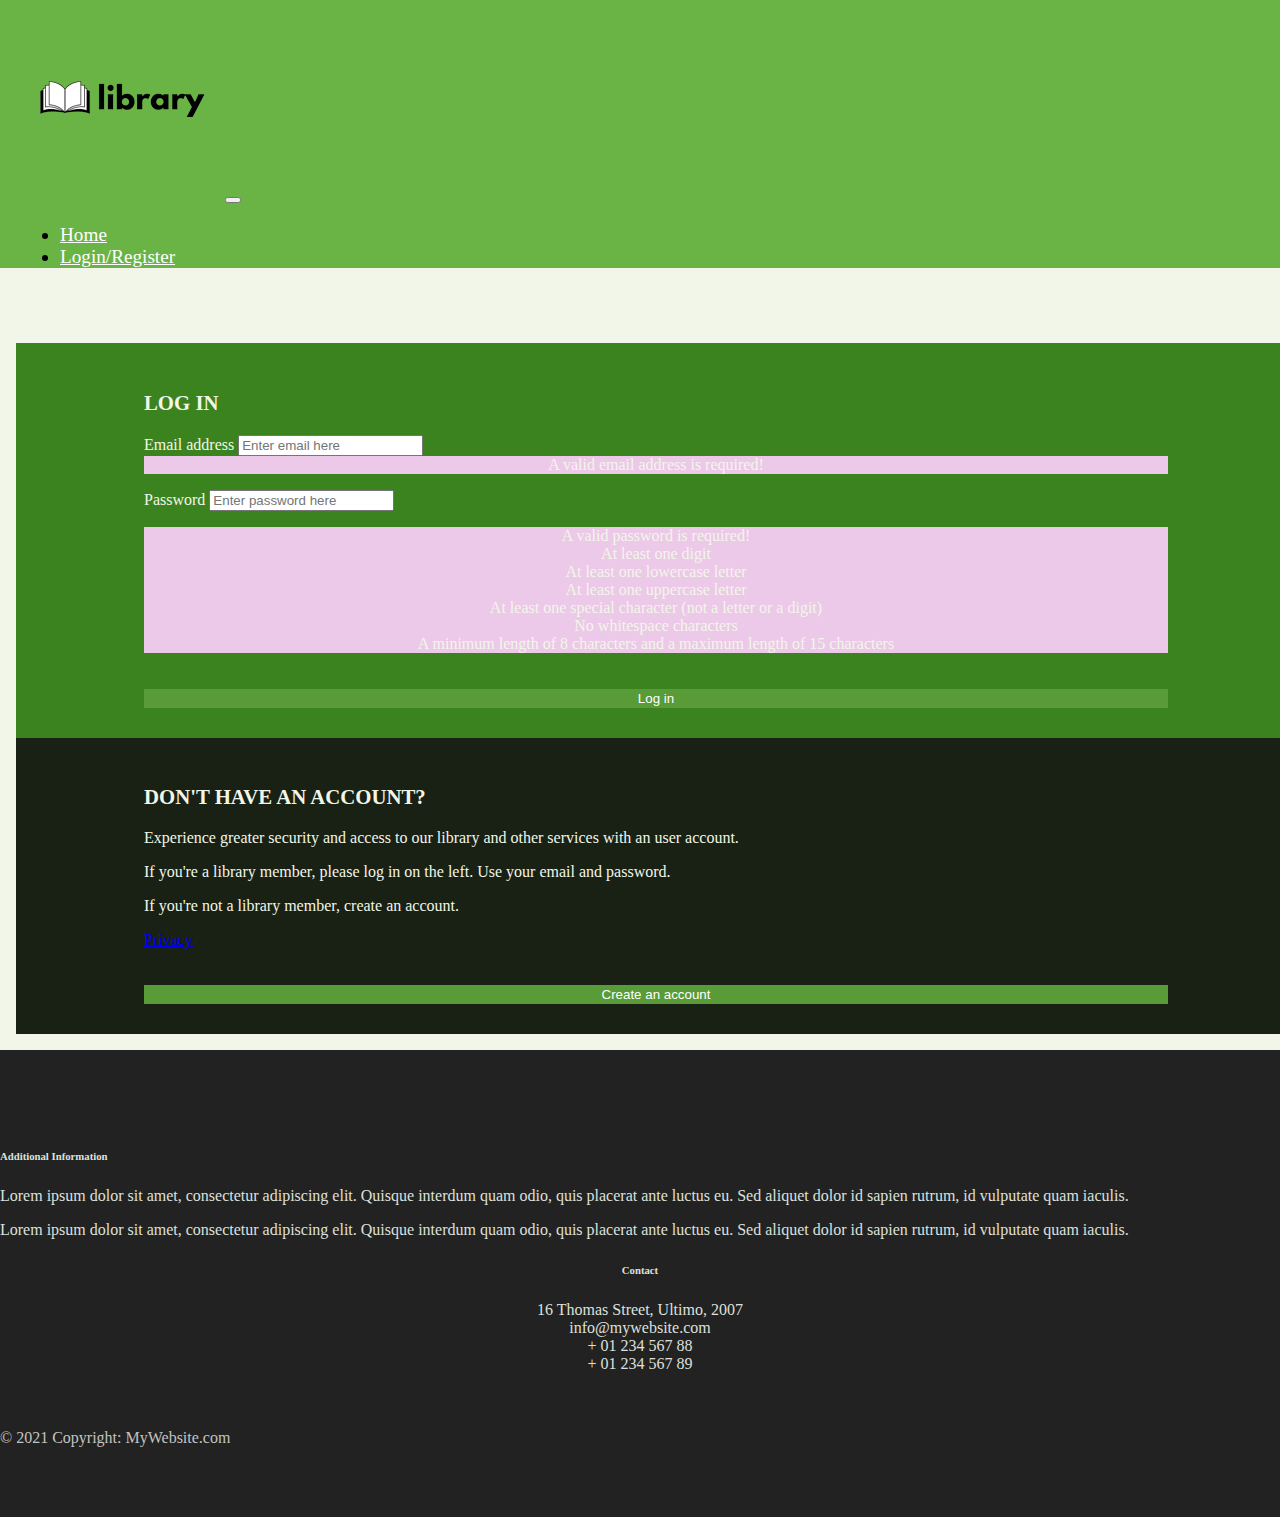
<file: client/allBooks.html>
<!doctype html>
<html lang="en">
  <head>
    <!-- Required meta tags -->
    <meta charset="utf-8">
    <meta name="viewport" content="width=device-width, initial-scale=1, shrink-to-fit=no">

    <!-- Bootstrap CSS -->
    <link href="https://cdn.jsdelivr.net/npm/bootstrap@5.1.3/dist/css/bootstrap.min.css" rel="stylesheet" integrity="sha384-1BmE4kWBq78iYhFldvKuhfTAU6auU8tT94WrHftjDbrCEXSU1oBoqyl2QvZ6jIW3" crossorigin="anonymous">
    <!-- <link rel="stylesheet" href="https://cdn.jsdelivr.net/npm/bootstrap@4.0.0/dist/css/bootstrap.min.css" integrity="sha384-Gn5384xqQ1aoWXA+058RXPxPg6fy4IWvTNh0E263XmFcJlSAwiGgFAW/dAiS6JXm" crossorigin="anonymous"> -->
    <link rel="stylesheet" href="main.css">
	<script src="https://cdn.jsdelivr.net/npm/bootstrap@5.3.1/dist/js/bootstrap.bundle.min.js" integrity="sha384-HwwvtgBNo3bZJJLYd8oVXjrBZt8cqVSpeBNS5n7C8IVInixGAoxmnlMuBnhbgrkm" crossorigin="anonymous"></script>
    <title>ICTWEB skills project</title>
  </head>
  <body>
	<div class="container mx-auto"> 
		<!-- add content here -->
		<nav class="navbar navbar-expand-md navbar-light">
			<a class="navbar-brand" href="index.html"><img src="images/logo-small.png"></a>
			<button class="navbar-toggler" type="button" data-bs-toggle="collapse" data-bs-target="#navbarSupportedContent" aria-controls="navbarSupportedContent" aria-expanded="false" aria-label="Toggle navigation">
				<span class="navbar-toggler-icon"></span>
			</button>
			<div class="collapse navbar-collapse" id="navbarSupportedContent">
					<ul class="navbar-nav">
						<li class="nav-item">
							<a class="nav-link" href="member.html">Return Books</a>
						</li>  
            <li class="nav-item">
							<a class="nav-link" href="allBooks.html" id="current">Borrow Books</a>
						</li>  
            <li class="nav-item">
							<a class="nav-link" href="logout.php">Logout</a>
						</li>
                        <li class="nav-item">
							<a class="nav-link" href="profile.html"><div id="profile"></div></a>
						</li>
					</ul>
				</div>
		</nav>
    
  <div class="container features inputs" id="bookContainer">
        
    <div class="row">
          <div class="col-lg-12 col-md-12 col-sm-12">
           <h1>Borrow Books</h1>
           <div id="topmsg"></div> 
           <hr>
         </div>
     </div>
    <div class="row">
       <div class="col-lg-4 col-md-4 col-sm-12">
       </div>
       <div class="col-lg-4 col-md-4 col-sm-12" style="display: flex;">
        <!-- Search input -->
          <div style="display: flex; justify-content: center;">
          <input type="text" id="search-box" placeholder="Search for more books">
          <button id = "searchButton">Search</button></div>
       </div>
       <div class="col-lg-4 col-md-4 col-sm-12">  
       </div>
       
    </div>	
       <!-- Display search results here -->
       <div id="results"></div> 	

  </div>
  <footer class="page-footer">
		<div class="container">
	   <div class="row">
	   <div class="col-lg-8 col-md-8 col-sm-12">
	   <h6 class="text-uppercase font-weight-bold">Additional Information</h6>
	   <p>Lorem ipsum dolor sit amet, consectetur adipiscing elit. Quisque interdum quam odio, quis placerat ante luctus eu. Sed aliquet dolor id sapien rutrum, id vulputate quam iaculis.</p>
	   <p>Lorem ipsum dolor sit amet, consectetur adipiscing elit. Quisque interdum quam odio, quis placerat ante luctus eu. Sed aliquet dolor id sapien rutrum, id vulputate quam iaculis.</p>
	   </div>
	   <div class="col-lg-4 col-md-4 col-sm-12">
		   <h6 class="text-uppercase font-weight-bold">Contact</h6>
			   <p>16 Thomas Street, Ultimo, 2007
			   <br>info@mywebsite.com
			   <br>+ 01 234 567 88
			   <br>+ 01 234 567 89</p>
		 </div>
		</div>
	   </div>
	   <div class="footer-copyright text-center">&copy; 2023 Copyright: MyWebsite.com</div>
  </footer>  
</div>

   <script>
  async function getAllBooks(){
                      // Define the URL and parameters
                      const phpFileUrl = 'bookAPI.php'; // API endpoint
                       // Make the HTTP request using fetch
                      fetch(phpFileUrl)
                        .then(response => {
                      console.log(response); 
                          
                          if (!response.ok) {
                            throw new Error(`HTTP error! Status: ${response.status}`);
                          }
                          return response.json();// Parse the response as JSON
                        })
                        .then(data => {
                          console.log(data);
                                         
                         if (data.message === 'no success'){

                              topmsg.innerHTML = `<p>${data.text}</p>`;
                            
                         } else if(data.message === 'success'){
                          bookStatusArray=data.bookStatusArray;
                          booksArray=data.booksArray;
                          topmsg.innerHTML = `<p>${data.text}</p>`;
                          renderBooks(bookStatusArray,booksArray);
                         }

                        })
                        .catch(error => {
                          console.error('Fetch error: ', error);
                        });
                       }

  function renderBooks(bookStatusArray,booksArray){
    
        const bookContainer = document.getElementById("bookContainer");
        
        bookStatusArray.forEach((bookStatus, index) => {
            
        const bookData = booksArray[index]; // Get the corresponding book data
    
        // Create a container for each book status
        const bookRow= document.createElement("div");
        bookRow.classList.add("row");
        bookRow.style.marginTop = "40px";

        // Create elements to display book and status details
        bookRow.innerHTML = `
                         <div class="col-lg-4 col-md-4 col-sm-12">
                            <img src="${bookData.PhotoName}" alt="${bookData.Title}">
                         </div>
                         <div class="col-lg-4 col-md-4 col-sm-12">
                           <h2 class="feature-title"><span>Title: </span>${bookData.Title}</h2>
                           <p><span>Author: </span>${bookData.Author}</p>
                           <p><span>Publisher: </span>${bookData.Publisher}</p>
                           <p><span>Language: </span>${bookData.Language}</p>
                           <p><span>Category: </span>${bookData.Category}</p>
                           <p class="bookStatusUpdate"><span>Status: </span>${bookStatus.Status}</p>
                           
                         </div> 
                         <div class="col-lg-4 col-md-4 col-sm-12">
                           <label>
                             <button class="btnEnable borrowButton"  data-book-id="${bookData.BookID}" data-status="${bookStatus.Status}">Borrow</button>
                           </button>
                           </label>
                           <label>
                             <button class="btnDisable onloanButton"  data-book-id="${bookData.BookID}" data-status="${bookStatus.Status}" disable>Onloan</button>
                           </button>
                           </label>
                           <div class="borrowMsg"></div>
                         </div>             
            `;
     bookContainer.appendChild(bookRow);
   });
   const borrowButtons = document.querySelectorAll(".borrowButton");
   const onloanButtons = document.querySelectorAll(".onloanButton");
   const bookStatusUpdates = document.querySelectorAll(".bookStatusUpdate");
   const borrowMsgs = document.querySelectorAll(".borrowMsg");
        console.log(onloanButtons);
        console.log(bookStatusArray);
        bookStatusArray.forEach((bookStatus, index) => {
        if (bookStatus.Status === 'Available') {
                onloanButtons[index].style.display = 'none';
            }else if(bookStatus.Status === 'Onloan') {
                borrowButtons[index].style.display = 'none';
            } 
        })
    //   borrowButtons = document.querySelectorAll(".borrowButton");
      borrowButtons.forEach((borrowButton, index) => {
        borrowButton.addEventListener("click", async function(event) {
            event.preventDefault();
            borrowButtons[index].style.display = 'none';
            onloanButtons[index].style.display = 'block';
            const bookID = borrowButton.getAttribute("data-book-id");
            const status = borrowButton.getAttribute("data-status");
            await postData(bookID, status, MemberID, bookStatusUpdates[index], borrowMsgs[index]);
      }); 
    }); 

};                   

// Create a fetch request to call the PHP file
async function postData(BookID, Status, MemberID, bookStatusUpdate, borrowMsg){
                   // Create an req object to hold the data you want to sent to server
                   const requestData = {
                      action: 'updateBookStatus',
                      BookID:BookID,
                      Status:Status,
                      MemberID:MemberID
                   }; 
                   const phpFileUrl = 'bookAPI.php'; // API endpoint
                   console.log(requestData);
               //  try{
                   const response=await fetch(phpFileUrl, {       
                           method: 'PUT', 
                           body: JSON.stringify(requestData), // Pass the data as JSON
                           headers: {
                               'Content-Type': 'application/json',
                           },
                      });
                      console.log(response); 
                 if (!response.ok) {
                     throw new Error('Network response was not ok');
                   }
                   
                   const data = await response.json();
                        // const topmsg=document.getElementById('topmsg');
                          
                         if (data.message === 'error'){
                            borrowMsg.innerHTML = `<p>${data.text}</p>`;
                            
                         } else if(data.message === 'success'){
                            //  location.reload();
                            bookStatusUpdate.textContent = data.bookStatus;
                            borrowMsg.innerHTML = `<p>${data.text}</p>`;
                        
                         }else{
                            borrowMsg.innerHTML = `<p>${data.text}</p>`;
                         }
    }                      



 

  document.addEventListener("DOMContentLoaded", async function(event) {
          event.preventDefault();
          loginFirstName=localStorage.getItem("FirstName");
          MemberID=localStorage.getItem("MemberID");
          if (MemberID == null){
            window.location.href = "login.html";
          }else{
          profile.innerHTML =`<p>Hi,${loginFirstName}</p><p>Your MemberID:${MemberID}</p>`;
          await getAllBooks();
          }
   }); 

  // ------------------------------------------------------------------------------
  // Get all books from Openlibrary API
  // ------------------------------------------------------------------------------
  const searchBox = document.getElementById('search-box');
        const resultsDiv = document.getElementById('results');
        const searchButton = document.getElementById('searchButton');

        searchButton.addEventListener('click', searchBooks);

        async function searchBooks() {
            resultsDiv.innerHTML = ''; // Clear previous results
            const query = searchBox.value;

            if (query.trim() === '') {
                return;
            }

            try {
                const response = await fetch(`https://openlibrary.org/search.json?title=${encodeURIComponent(query)}&mediatype=texts`);
                const data = await response.json();
                const docs = data.docs;

                if (docs && docs.length > 0) {
                    docs.forEach(book => {
                        console.log(book);
                        if (book.cover_i) {
                        const title = book.title;
                        const author = book.author_name ? book.author_name.join(', ') : 'Unknown Author';
                        const publisher = book.publisher ? book.publisher[0]:'Unknown Publisher';
                        const language = book.language ? book.language[0]:'Unknown Language';;
                        const coverUrl = `http://covers.openlibrary.org/b/id/${book.cover_i}-M.jpg`;

                        const bookInfo = document.createElement('div');
                        bookInfo.classList.add('book-info');
                        bookInfo.innerHTML = `
                        <div class="row">
                         <div class="col-lg-4 col-md-4 col-sm-12">
                            <img src="${coverUrl}" alt="${title} cover">
                         </div>
                         <div class="col-lg-4 col-md-4 col-sm-12">
                           <h2 class="feature-title"><span>Title: </span>${title}</h2>
                           <p><span>Author: </span>${author}</p>
                           <p><span>Publisher: </span>${publisher}</p>
                         </div>
                         <div class="col-lg-4 col-md-4 col-sm-12">
                           <label>
                             <button class="btnEnable borrowButton"  >Borrow</button>
                           </button>
                           </label>
                           <label>
                             <button class="btnDisable onloanButton"  disable>Onloan</button>
                           </button>
                           </label>
                       </div> 
                       </div>           
                        `;

                        resultsDiv.appendChild(bookInfo);
                        }
                    });
                } else {
                    resultsDiv.innerHTML = '<p>No results found</p>';
                }
            } catch (error) {
                console.error(error);
                resultsDiv.innerHTML = '<p>An error occurred while fetching data</p>';
            }
        }
   </script>

   </body>
   </html>
</file>
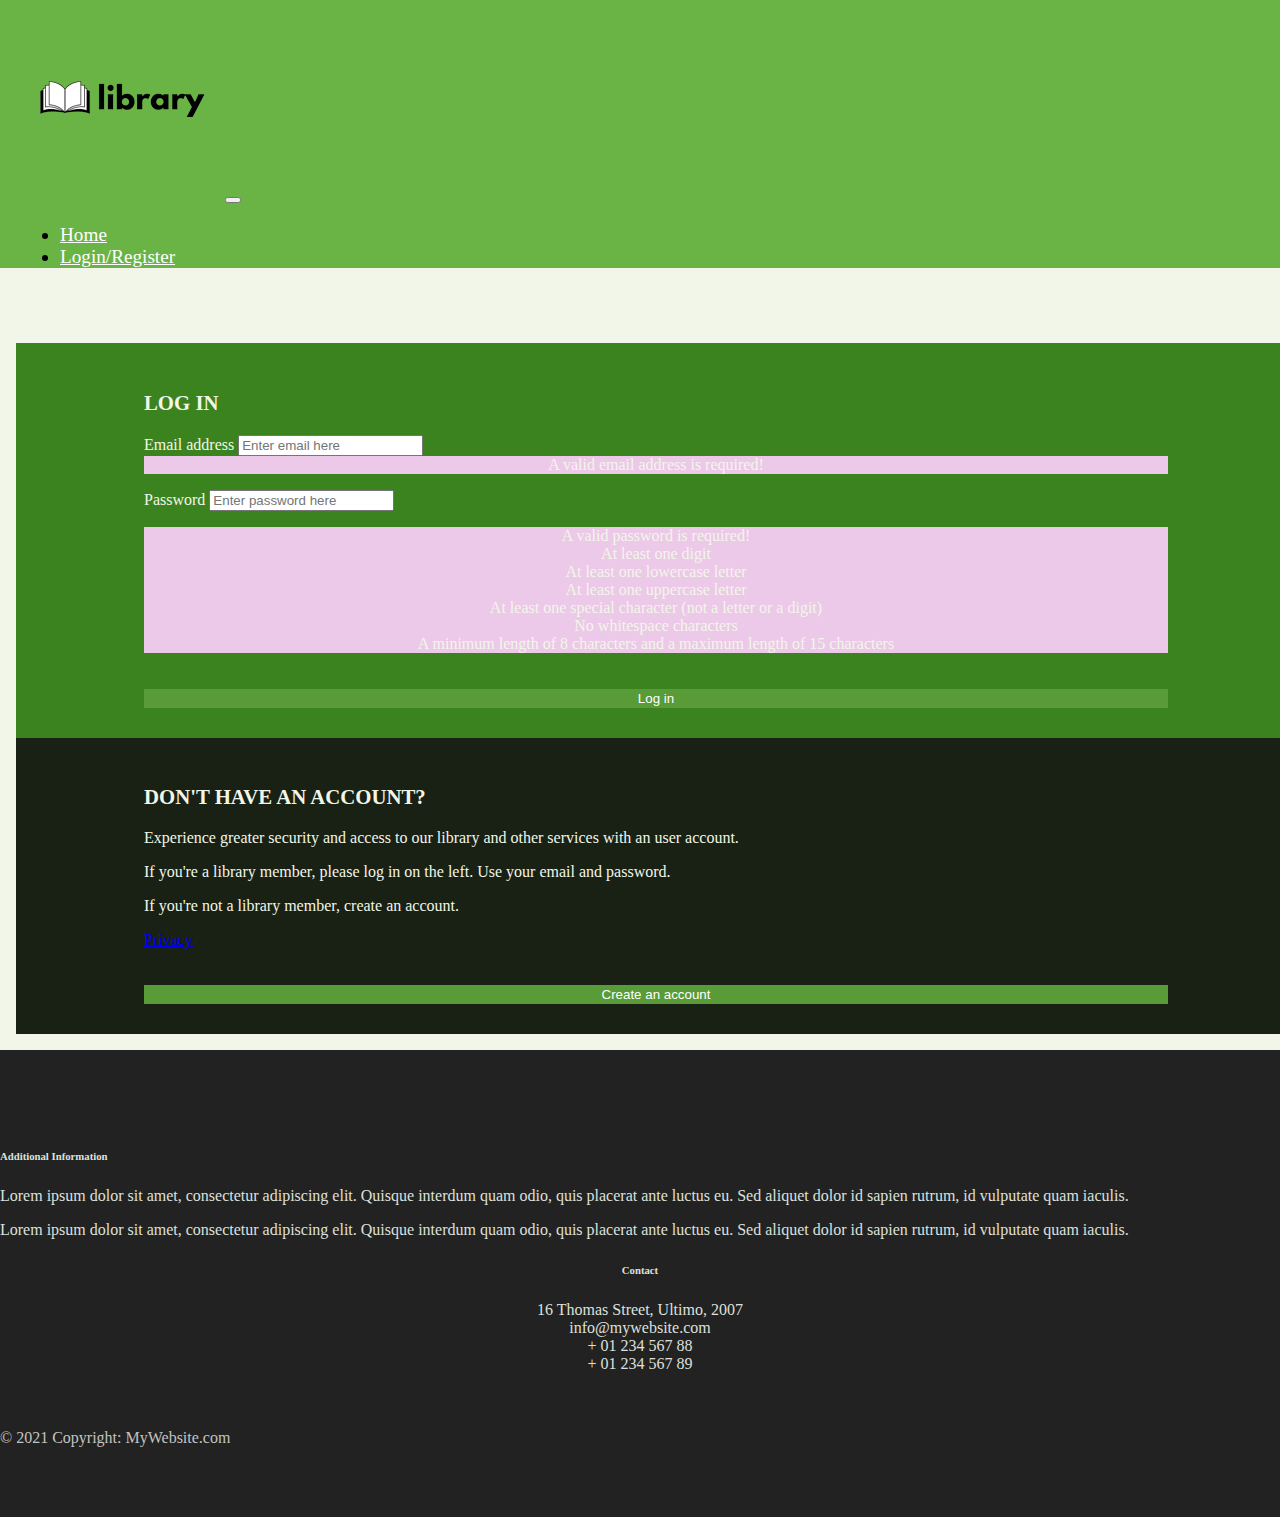
<file: client/editBook.html>
<!doctype html>
<html lang="en">
  <head>
    <!-- Required meta tags -->
    <meta charset="utf-8">
    <meta name="viewport" content="width=device-width, initial-scale=1, shrink-to-fit=no">

    <!-- Bootstrap CSS -->
    <link href="https://cdn.jsdelivr.net/npm/bootstrap@5.1.3/dist/css/bootstrap.min.css" rel="stylesheet" integrity="sha384-1BmE4kWBq78iYhFldvKuhfTAU6auU8tT94WrHftjDbrCEXSU1oBoqyl2QvZ6jIW3" crossorigin="anonymous">
    <!-- <link rel="stylesheet" href="https://cdn.jsdelivr.net/npm/bootstrap@4.0.0/dist/css/bootstrap.min.css" integrity="sha384-Gn5384xqQ1aoWXA+058RXPxPg6fy4IWvTNh0E263XmFcJlSAwiGgFAW/dAiS6JXm" crossorigin="anonymous"> -->
    <link rel="stylesheet" href="main.css">
	<script src="https://cdn.jsdelivr.net/npm/bootstrap@5.3.1/dist/js/bootstrap.bundle.min.js" integrity="sha384-HwwvtgBNo3bZJJLYd8oVXjrBZt8cqVSpeBNS5n7C8IVInixGAoxmnlMuBnhbgrkm" crossorigin="anonymous"></script>
    <title>ICTWEB skills project</title>
  </head>
<body>
	<div class="container mx-auto"> 
		<!-- add content here -->
		<nav class="navbar navbar-expand-md navbar-light">
			<a class="navbar-brand" href="index.html"><img src="images/logo-small.png"></a>
			<button class="navbar-toggler" type="button" data-bs-toggle="collapse" data-bs-target="#navbarSupportedContent" aria-controls="navbarSupportedContent" aria-expanded="false" aria-label="Toggle navigation">
				<span class="navbar-toggler-icon"></span>
			</button>
			<div class="collapse navbar-collapse" id="navbarSupportedContent">
					<ul class="navbar-nav">
            <li class="nav-item">
							<a class="nav-link" href="Admin.html">Borrow/Return</a>
						</li>  
            <li class="nav-item">
							<a class="nav-link" href="editBook.html" id="current">Manage books</a>
						</li>                                                                           
						<li class="nav-item">
							<a class="nav-link" href="logout.php">Logout</a>
						</li>
						<li class="nav-item">
							<a class="nav-link" href="adminProfile.html"><div id="profile"></div></a>
						</li>
					</ul>
				</div>
	</nav>
  <div class="container features inputs" id="bookContainer">
		<div class="row">
			   <div class="col-lg-12 col-md-12 col-sm-12">
				  <h1>Manage Books</h1>
			    <div id="topmsg"></div> 
          <hr>
        </div>
		</div>
  
    <div class="row">
      <div class="col-lg-4 col-md-4 col-sm-12">
        
      </div>
      <div class="col-lg-4 col-md-4 col-sm-12">
        <h3>Add a book</h3>
        <!-- <button class="btnEnable" id="addBook">Add a book</button> -->
      </div>
      <div class="col-lg-4 col-md-4 col-sm-12">  
      </div>
   </div>
   
   <div class="row">
     <div class="col-lg-4 col-md-4 col-sm-12">
      <h5>You can search and add a book from openlibrary.</h5>
      <p>or use the following form to add a book.</p>  
    </div>
    <div class="col-lg-4 col-md-4 col-sm-12" >
     <!-- Search input -->
       <div style="display: flex; justify-content: center;">
        <input type="text" id="search-box" placeholder="Search for more books in Openlibrary">
        <button id = "searchButton">Search</button>
      </div>
    </div>
    <div class="col-lg-4 col-md-4 col-sm-12"> 
      
    </div>
  </div>	
  <!-- Display search results here -->
  <div id="results"></div> 	
  

  <div class="row addBookContainer">
    <div class="col-lg-4 col-md-4 col-sm-12">
      <img class="bookPhotoAdd" src="images/No-Image-Placeholder.png" alt="No-Image-Placeholder">
      <h6>Upload a book photo</h6>
      <form class="fileUploadFormAdd" action="bookAPI.php" method="POST" enctype="multipart/form-data">
           <input type="hidden" name="BookID" class="BookIDAdd" value="">
           <input type="file" name='choosefile' class="fileInput form-control">
           <button class="btnEnable">Upload</button>
           <div class="uploadMsgAdd"></div>  
      </form>
   </div>
  
  <div class="col-lg-4 col-md-4 col-sm-12">
     <p><span>Title: </span><input type="text" class="bookTitleInputAdd"   value=""></p>
     <p><span>Author: </span><input type="text" class="authorInputAdd"   value=""></p>
     <p><span>Publisher: </span><input type="text" class="publisherInputAdd"   value=""></p>
     <p><span>Language: </span>
        <select class="languageInputAdd">
                <option value="">Choose a language</option>
                <option value="English">English</option>
                <option value="Russian">Russian</option>
                <option value="Japanese">Japanese</option>
                <option value="Mandarin">Mandarin</option>
        </select>
      </p>
     <p><span>Category: </span>
        <select class="categoryInputAdd">
                <option value="">Choose a category</option>
                <option value="Fiction">Fiction</option>
                <option value="Nonfiction">Nonfiction</option>
                <option value="Reference">Reference</option>
        </select>
      </p>
  </div> 
  <div class="col-lg-4 col-md-4 col-sm-12">
      <label>
        <button class="btnEnable addButton">Submit</button>
        </button>
        <div class="addMsg"></div>  
     </label>
  </div>  
</div> 
<hr> 
<div class="row">
  <div class="col-lg-4 col-md-4 col-sm-12">
    
  </div>
  <div class="col-lg-4 col-md-4 col-sm-12">
    <h3>Edit a book</h3>
  </div>
  <div class="col-lg-4 col-md-4 col-sm-12">  
  </div>
</div>
</div>  

<footer class="page-footer">
		<div class="container">
	   <div class="row">
	   <div class="col-lg-8 col-md-8 col-sm-12">
	   <h6 class="text-uppercase font-weight-bold">Additional Information</h6>
	   <p>Lorem ipsum dolor sit amet, consectetur adipiscing elit. Quisque interdum quam odio, quis placerat ante luctus eu. Sed aliquet dolor id sapien rutrum, id vulputate quam iaculis.</p>
	   <p>Lorem ipsum dolor sit amet, consectetur adipiscing elit. Quisque interdum quam odio, quis placerat ante luctus eu. Sed aliquet dolor id sapien rutrum, id vulputate quam iaculis.</p>
	   </div>
	   <div class="col-lg-4 col-md-4 col-sm-12">
		   <h6 class="text-uppercase font-weight-bold">Contact</h6>
			   <p>16 Thomas Street, Ultimo, 2007
			   <br>info@mywebsite.com
			   <br>+ 01 234 567 88
			   <br>+ 01 234 567 89</p>
		 </div>
		</div>
	   </div>
	   <div class="footer-copyright text-center">&copy; 2021 Copyright: MyWebsite.com</div>
</footer>
</div>

<script>
    
  //Add a book photo
  //add a submit event to fileUploadFormAdd
const fileUploadFormAdd = document.querySelector(".fileUploadFormAdd");
const fileInputAdd = document.querySelector(".fileInputAdd");
const bookPhotoAdd = document.querySelector(".bookPhotoAdd");
const uploadMsgAdd = document.querySelector(".uploadMsgAdd");
const BookIDAdd = document.querySelector(".BookIDAdd");
const bookTitleInputAdd = document.querySelector(".bookTitleInputAdd");
const authorInputAdd = document.querySelector(".authorInputAdd");
const publisherInputAdd = document.querySelector(".publisherInputAdd");
const languageInputAdd = document.querySelector(".languageInputAdd");
const categoryInputAdd = document.querySelector(".categoryInputAdd");
const addMsg = document.querySelector(".addMsg");

  fileUploadFormAdd.addEventListener('submit', async function(event) {
        event.preventDefault(); 
        const formData = new FormData(this);
        
         // Check if files were selected
       if (formData.get('choosefile').name === '') {
        // No file has been selected, inform the user and don't submit the form
          alert('Please choose a file to upload.');
          return;
         }
       await uploadFile(formData,bookPhotoAdd,uploadMsgAdd,BookIDAdd);
  
   });

  //Add a book information
  const addButton = document.querySelector(".addButton");
  addButton.addEventListener("click", async function(event) {
              event.preventDefault();
              const bookID = BookIDAdd.value;
              console.log(bookID);
              
              updateBookData(bookID,bookTitleInputAdd.value,authorInputAdd.value,publisherInputAdd.value,languageInputAdd.value,categoryInputAdd.value, addMsg,BookIDAdd);		
              
            }); 
  




  const topmsg=document.getElementById('topmsg');

  async function getAllBooks(){
                      // Define the URL and parameters
                      const phpFileUrl = 'bookAPI.php'; // API endpoint
                       // Make the HTTP request using fetch
                      fetch(phpFileUrl)
                        .then(response => {
                      console.log(response); 
                          
                          if (!response.ok) {
                            throw new Error(`HTTP error! Status: ${response.status}`);
                          }
                          return response.json();// Parse the response as JSON
                        })
                        .then(data => {
                          console.log(data);
                                         
                         if (data.message === 'no success'){

                              topmsg.innerHTML = `<p>${data.text}</p>`;
                            
                         } else if(data.message === 'success'){
                          bookStatusArray=data.bookStatusArray;
                          booksArray=data.booksArray;
                          topmsg.innerHTML = `You can add/delete/edit any book.`;
                          editBooks(booksArray,bookStatusArray);
                         }
						})
                        .catch(error => {
                          console.error('Fetch error: ', error);
                        });
                       }

   
//Page bookContainer loads all books information and binds click event with update/delete/upload file buttons.
 async function editBooks(booksArray,bookStatusArray){
    
 const bookContainer = document.getElementById("bookContainer");
    
 await  booksArray.forEach((bookData, index) => {
    const bookStatus = bookStatusArray[index];
    // Create a container for each book 
    const bookRow = document.createElement("div");
    bookRow.classList.add("row");
    //bookRow.classList.add("editBookContainer");
    // bookRow.style.marginTop = "40px";
    // <input type="submit" value="Upload">

    // Create elements to display book details
    bookRow.innerHTML = `
                    <div class="col-lg-4 col-md-4 col-sm-12">
                        <img class="bookPhoto" src="${bookData.PhotoName}" alt="${bookData.Title}">
                        <h6>Upload a different photo</h6>
                        <form class="fileUploadForm" action="bookAPI.php" method="POST" enctype="multipart/form-data">
                             <input type="hidden" name="BookID" class="BookIDUpdate" value="${bookData.BookID}">
                             <input type="file" name='choosefile' class="fileInput form-control">
                             <button class="btnEnable">Upload</button>
                             <div class="uploadMsg"></div>  
                        </form>
                    </div>
                    <div class="col-lg-4 col-md-4 col-sm-12">
                       <p><span>Title: </span><input type="text" class="bookTitleInput"   value="${bookData.Title}" disabled></p>
                       <p><span>Author: </span><input type="text" class="authorInput"   value="${bookData.Author}" disabled></p>
                       <p><span>Publisher: </span><input type="text" class="publisherInput"   value="${bookData.Publisher}" disabled></p>
                       <p><span>Language: </span>
                          <select class="languageInput" disabled>
                                  <option value="${bookData.Language}">${bookData.Language}</option>
                                  <option value="English">English</option>
                                  <option value="Russian">Russian</option>
                                  <option value="Japanese">Japanese</option>
                                  <option value="Mandarin">Mandarin</option>
                          </select>
                        </p>
                       <p><span>Category: </span>
                          <select class="categoryInput" disabled>
                                  <option value="${bookData.Category}">${bookData.Category}</option>
                                  <option value="Fiction">Fiction</option>
                                  <option value="Nonfiction">Nonfiction</option>
                                  <option value="Reference">Reference</option>
                          </select>
                        </p>
                        <p><span>Status: </span><input type="text" class="bookStatusInput" value="${bookStatus.Status}" disabled></p>
                    </div> 
                    <div class="col-lg-4 col-md-4 col-sm-12">
                       <label>
                          <button class="btnEnable editButton"  data-book-id="${bookData.BookID}">Edit</button>
                          </button>
                       </label>
                       <label>
                          <button class="btnEnable deleteButton"  data-book-id="${bookData.BookID}" data-status="${bookStatus.Status}">Delete</button>
                          </button>
                       </label>
                       <div class="updateMsg"></div>  
                       <div class="deleteMsg"></div> 
                    </div>             
        `;
      bookContainer.appendChild(bookRow);
   });

   const editButtons = document.querySelectorAll(".editButton");
   const deleteButtons = document.querySelectorAll(".deleteButton");
   const bookPhotos = document.querySelectorAll(".bookPhoto");
   const bookTitleInputs = document.querySelectorAll(".bookTitleInput");
   const authorInputs = document.querySelectorAll(".authorInput");
   const publisherInputs = document.querySelectorAll(".publisherInput");
   const languageInputs = document.querySelectorAll(".languageInput");
   const categoryInputs = document.querySelectorAll(".categoryInput");
   const bookStatusInputs = document.querySelectorAll(".bookStatusInput");
   const BookIDUpdates = document.querySelectorAll(".BookIDUpdate");
   const updateMsgs = document.querySelectorAll(".updateMsg");
   const uploadMsgs = document.querySelectorAll(".uploadMsg");
   const deleteMsgs = document.querySelectorAll(".deleteMsg");

//add a click event to every Edit button
  await  editButtons.forEach((editButton, index) => {

          editButton.addEventListener("click", async function(event) {
              event.preventDefault();
              // const bookID = editButton.getAttribute("data-book-id");
              const bookID = BookIDUpdates[index].value;
              console.log(index);
              console.log(editButton.textContent);
              if(editButton.textContent === "Edit"){
                 editButton.textContent = "Confirm";
                 bookTitleInputs[index].disabled = false;
                 authorInputs[index].disabled = false;
                 publisherInputs[index].disabled = false;
                 languageInputs[index].disabled = false;
                 categoryInputs[index].disabled = false;
                 updateMsgs[index].style.display = 'none';
                //  bookStatusInputs[index].disabled = false;
              }else{
                editButton.textContent = "Edit";
                 bookTitleInputs[index].disabled = true;
                 authorInputs[index].disabled = true;
                 publisherInputs[index].disabled = true;
                 languageInputs[index].disabled = true;
                 categoryInputs[index].disabled = true;
                 updateMsgs[index].style.display = 'block';
              updateBookData(bookID,bookTitleInputs[index].value,authorInputs[index].value,publisherInputs[index].value,languageInputs[index].value,categoryInputs[index].value, updateMsgs[index],BookIDUpdates[index]);		
              }
            }); 

          deleteButtons[index].addEventListener("click", async function(event) {
              event.preventDefault();
              var confirmation= confirm(`Are you sure you want to delete the book?`);
              
              if (confirmation){
                  const bookID = deleteButtons[index].getAttribute("data-book-id");
                  const bookStatus = deleteButtons[index].getAttribute("data-status");
                  deleteBookData(bookID,bookStatus,deleteMsgs[index]);	
              }	
           });   
       });


//add a submit event to every fileUploadForm
const fileUploadForms = document.querySelectorAll(".fileUploadForm");
// const fileInputs = document.querySelectorAll(".fileInput");
await fileUploadForms.forEach((fileUploadForm,index) => {
      fileUploadForm.addEventListener('submit', async function(event) {
        event.preventDefault(); 
        const formData = new FormData(this);
        
         // Check if files were selected
       if (formData.get('choosefile').name === '') {
        // No file has been selected, inform the user and don't submit the form
          alert('Please choose a file to upload.');
          return;
         }
       await uploadFile(formData,bookPhotos[index],uploadMsgs[index],BookIDUpdates[index]);
  
   });
});
}; 


//Create a fetch request to upload a file
async function uploadFile(formData,bookPhoto,uploadMsg,BookIDUpdate){
  await fetch('bookAPI.php', {
        method: 'POST',
        body: formData,
    })
    .then(response => response.json()) 
    .then(data => {
        console.log(data);
        if(data.message === 'success'){
           bookPhoto.src = `${data.PhotoName}`;
           uploadMsg.innerHTML =`<p>${data.text}</p>`;
           BookIDUpdate.value = data.BookID;
          //  location.reload();
        }else{
           uploadMsg.innerHTML =`<p>${data.text}</p>`;
        }
    })
    .catch(error => {
        console.error('File upload failed:', error);
    });
  }

  
// Create a fetch request to delete book data
async function deleteBookData(BookID,bookStatus,deleteMsg){
  const requestData = {
                      action:"deleteBook",
                      BookID:BookID,
                      bookStatus:bookStatus
                   }; 
  
  // Encode the data as query parameters
   const queryParams = new URLSearchParams(requestData);

  // Create the URL with the query parameters
   const url = `bookAPI.php?${queryParams.toString()}`;
   console.log(url);
   

  await fetch(url, {
        method: 'DELETE',
        headers: {
            'Content-Type': 'application/json',
        },
    })
    .then(response => 
      response.json()) 
    .then(data => {
        console.log(data);
        if(data.message === 'success'){
          //  location.reload();
          deleteMsg.innerHTML =`<p>${data.text}</p>`;
        }else{
           deleteMsg.innerHTML =`<p>${data.text}</p>`;
        }
    })
    .catch(error => {
        console.error('File delete failed:', error);
    }); 
}


// Create a fetch request to update book data
async function updateBookData(BookID,Title,Author,Publisher,Language,Category,updateMsg,BookIDUpdate){
                   // Create an req object to hold the data you want to sent to server
                   const requestData = {
                      action: 'updateBook',
                      BookID:BookID,
                      Title:Title,
                      Author:Author,
                      Publisher:Publisher,
                      Language:Language,
                      Category:Category
                   }; 
                   const phpFileUrl = 'bookAPI.php'; // API endpoint
                   console.log(requestData);
               //  try{
                   const response=await fetch(phpFileUrl, {       
                           method: 'PUT', 
                           body: JSON.stringify(requestData), // Pass the data as JSON
                           headers: {
                               'Content-Type': 'application/json',
                           },
                      });
                      console.log(response); 
                 if (!response.ok) {
                     throw new Error('Network response was not ok');
                   }
                   
                   const data = await response.json();
                   console.log(data); 
                   if(data.message === 'success'){
                       updateMsg.innerHTML =`<p>${data.text}</p>`;
                       BookIDUpdate.value = data.BookID;
                      //  location.reload();
                      

                    }else{
                       updateMsg.innerHTML =`<p>${data.text}</p>`;
                    }     
                    
				}

   // ------------------------------------------------------------------------------
  // Get all books from Openlibrary API
  // ------------------------------------------------------------------------------
  const searchBox = document.getElementById('search-box');
        const resultsDiv = document.getElementById('results');
        const searchButton = document.getElementById('searchButton');

        searchButton.addEventListener('click', ()=>{searchBooks();});

        async function searchBooks() {
            resultsDiv.innerHTML = ''; // Clear previous results
            const query = searchBox.value;

            if (query.trim() === '') {
                return;
            }

            try {
                const response = await fetch(`https://openlibrary.org/search.json?title=${encodeURIComponent(query)}&mediatype=texts`);
                const data = await response.json();
                const docs = data.docs;

                if (docs && docs.length > 0) {
                await docs.forEach(book => {
                        console.log(book);
                        if (book.cover_i) {
                        const title = book.title;
                        const author = book.author_name ? book.author_name.join(', ') : 'Unknown Author';
                        const publisher = book.publisher ? book.publisher[0]:'Unknown Publisher';
                        const language = book.language ? book.language[0]:'Unknown Language';;
                        const coverUrl = `http://covers.openlibrary.org/b/id/${book.cover_i}-M.jpg`;

                        const bookInfo = document.createElement('div');
                        bookInfo.classList.add('book-info');
                        bookInfo.innerHTML = `
                        <div class="row">
                             <div class="col-lg-4 col-md-4 col-sm-12">
                                <input type="hidden" name="BookID" class="BookIDAddOpen" value="">
                                <img class="bookPhotoUrl" src="${coverUrl}" alt="${title} cover">
                             </div>
                             <div class="col-lg-4 col-md-4 col-sm-12">
                               <h2 class="feature-title">Title: <span class="bookTitleInputOpen">${title}</span></h2>
                               <p>Author: <span class="authorInputOpen">${author}</span></p>
                               <p>Publisher: <span class="publisherInputOpen" >${publisher}</span></p>
                             </div>
                             <div class="col-lg-4 col-md-4 col-sm-12">
                               <label>
                                  <button class="btnEnable addButtonOpen">Add</button>
                               </label>
                               <div class="addMsgOpen"></div>
                             </div> 
                       </div>           
                        `;
                      resultsDiv.appendChild(bookInfo);
                         
                      }
                    });
                    const addButtonOpens = document.querySelectorAll(".addButtonOpen");
                    const bookTitleInputOpens = document.querySelectorAll(".bookTitleInputOpen");
                    const authorInputOpens = document.querySelectorAll(".authorInputOpen");
                    const publisherInputOpens = document.querySelectorAll(".publisherInputOpen");
                    const addMsgOpens = document.querySelectorAll(".addMsgOpen");
                    const BookIDAddOpens = document.querySelectorAll(".BookIDAddOpen");
                    const bookPhotoUrls = document.querySelectorAll(".bookPhotoUrl");

                    addButtonOpens.forEach((addButtonOpen,index) => {
                        addButtonOpen.addEventListener("click", async function(event) {
                          
                           event.preventDefault();
                           var bookID = '';
                           const bookTitleOpen = bookTitleInputOpens[index].textContent;
                           const authorOpen = authorInputOpens[index].textContent;
                           const publisherOpen = publisherInputOpens[index].textContent;
                           const languageOpen = 'English';
                           const categoryOpen = 'Fiction';
                         await updateBookData(bookID,bookTitleOpen,authorOpen,publisherOpen,languageOpen,categoryOpen, addMsgOpens[index],BookIDAddOpens[index]);
                          bookID = BookIDAddOpens[index].value;
                          console.log(bookID);
                          updateBookUrl(bookID,bookPhotoUrls[index].src, addMsgOpens[index]);
                          })
                        });
                } else {
                    resultsDiv.innerHTML = '<p>No results found</p>';
                }
            } catch (error) {
                console.error(error);
                resultsDiv.innerHTML = '<p>An error occurred while fetching data</p>';
            }
          }

// Create a fetch request to update book URL
async function updateBookUrl(BookID,bookPhotoUrl,addMsgOpens){
                   // Create an req object to hold the data you want to sent to server
                   const requestData = {
                      action: 'updateBookUrl',
                      BookID:BookID,
                      bookPhotoUrl:bookPhotoUrl
                   }; 
                   const phpFileUrl = 'bookAPI.php'; // API endpoint
                   console.log(requestData);
               //  try{
                   const response=await fetch(phpFileUrl, {       
                           method: 'PUT', 
                           body: JSON.stringify(requestData), // Pass the data as JSON
                           headers: {
                               'Content-Type': 'application/json',
                           },
                      });
                      console.log(response); 
                 if (!response.ok) {
                     throw new Error('Network response was not ok');
                   }
                   
                   const data = await response.json();
                   console.log(data); 
                   if(data.message === 'success'){
                       addMsgOpens.innerHTML =`<p>${data.text}</p>`;
                       //BookIDUpdate.value = data.BookID;
                      //  location.reload();
                    }else{
                      addMsgOpens.innerHTML =`<p>${data.text}</p>`;
                    }     
				}
         
          
//Page loaded
  document.addEventListener("DOMContentLoaded", async function(event) {
          event.preventDefault();
          loginFirstName=localStorage.getItem("FirstName");
          MemberID=localStorage.getItem("MemberID");
          if (MemberID == null){
            window.location.href = "login.html";
          }else{
          profile.innerHTML =`<p>Hi,${loginFirstName}</p><p>Your MemberID:${MemberID}</p>`;
          await getAllBooks();
          }
   }); 


</script>
</body>
</html>
</file>
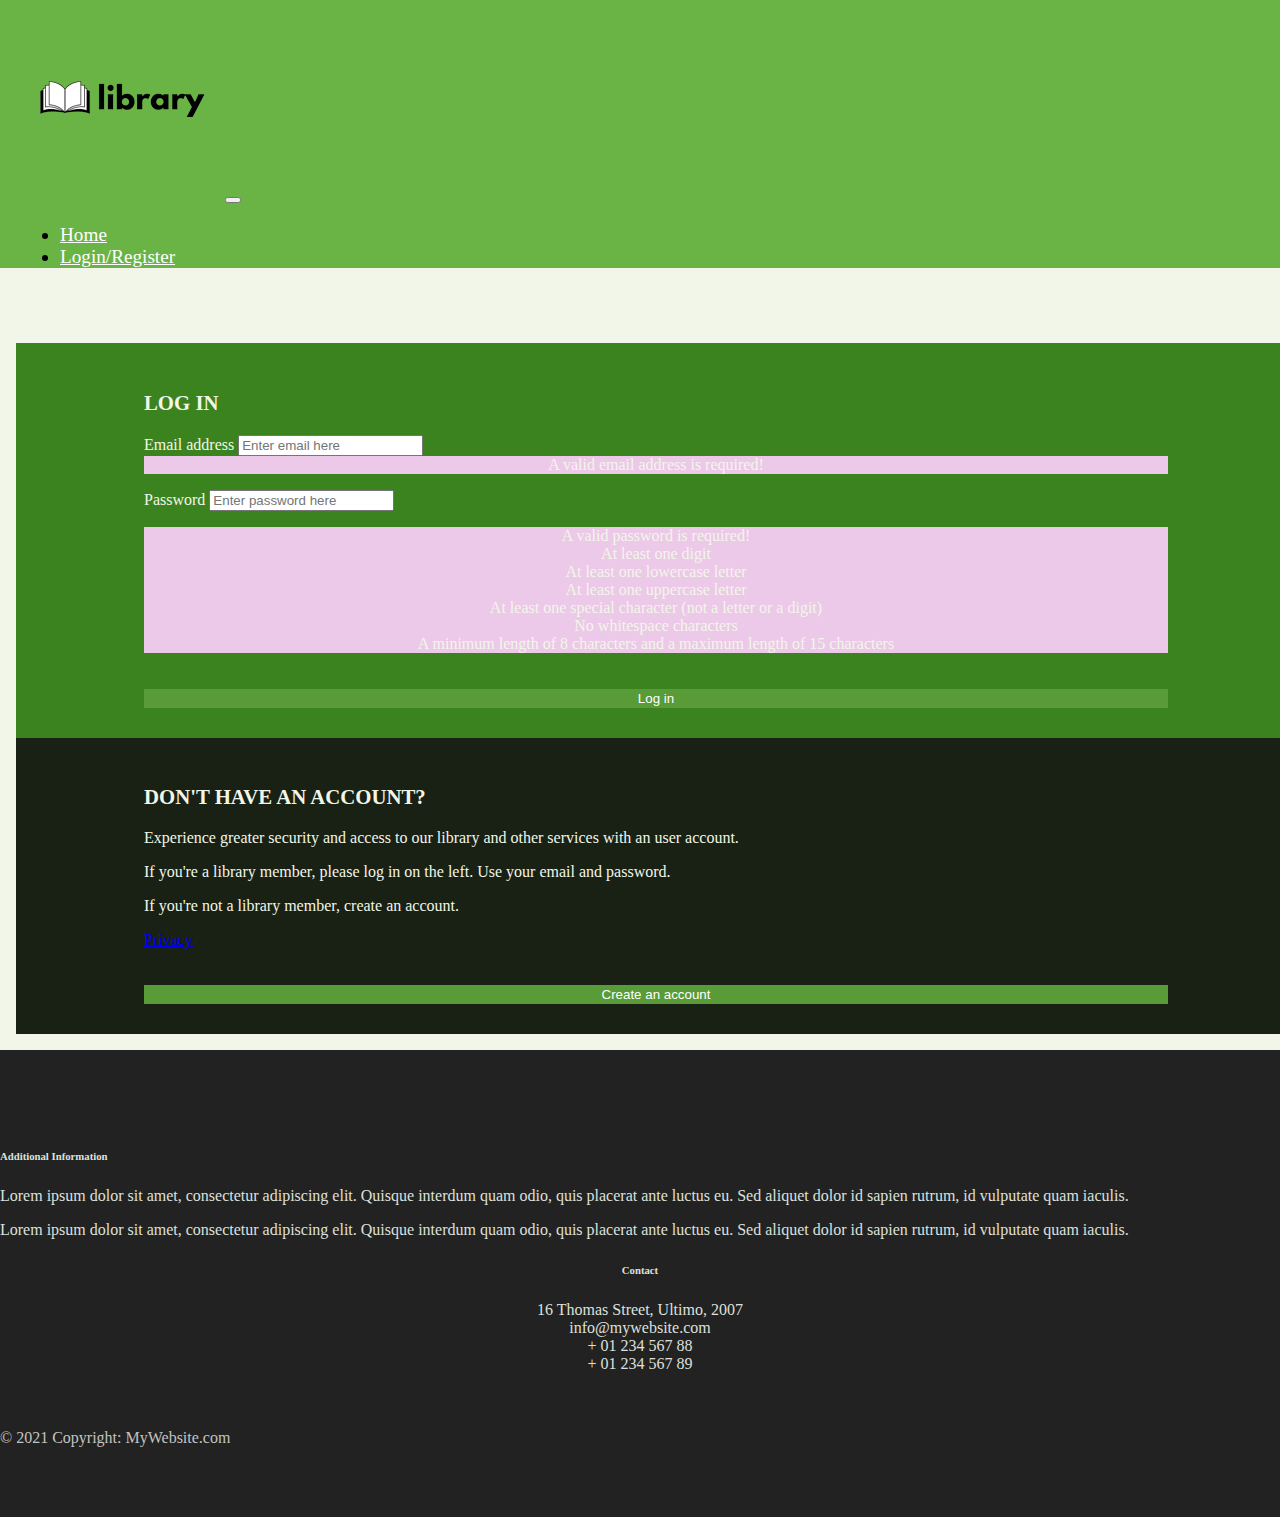
<file: client/login.html>
<!doctype html>
<html lang="en">
  <head>
    <!-- Required meta tags -->
    <meta charset="utf-8">
    <meta name="viewport" content="width=device-width, initial-scale=1, shrink-to-fit=no">

    <!-- Bootstrap CSS -->
    <link href="https://cdn.jsdelivr.net/npm/bootstrap@5.1.3/dist/css/bootstrap.min.css" rel="stylesheet" integrity="sha384-1BmE4kWBq78iYhFldvKuhfTAU6auU8tT94WrHftjDbrCEXSU1oBoqyl2QvZ6jIW3" crossorigin="anonymous">
    <!-- <link rel="stylesheet" href="https://cdn.jsdelivr.net/npm/bootstrap@4.0.0/dist/css/bootstrap.min.css" integrity="sha384-Gn5384xqQ1aoWXA+058RXPxPg6fy4IWvTNh0E263XmFcJlSAwiGgFAW/dAiS6JXm" crossorigin="anonymous"> -->
    <link rel="stylesheet" href="main.css">
	<script src="https://cdn.jsdelivr.net/npm/bootstrap@5.3.1/dist/js/bootstrap.bundle.min.js" integrity="sha384-HwwvtgBNo3bZJJLYd8oVXjrBZt8cqVSpeBNS5n7C8IVInixGAoxmnlMuBnhbgrkm" crossorigin="anonymous"></script>
    <title>ICTWEB skills project</title>
  </head>

  <body>
	<div class="container mx-auto"> 
		<!-- add content here -->
		<nav class="navbar navbar-expand-md navbar-light">
			<a class="navbar-brand" href="index.html"><img src="images/logo-small.png"></a>
			<button class="navbar-toggler" type="button" data-bs-toggle="collapse" data-bs-target="#navbarSupportedContent" aria-controls="navbarSupportedContent" aria-expanded="false" aria-label="Toggle navigation">
				<span class="navbar-toggler-icon"></span>
			</button>
			<div class="collapse navbar-collapse" id="navbarSupportedContent">
					<ul class="navbar-nav">
						<li class="nav-item">
							<a class="nav-link" href="index.html">Home</a>
						</li>
						<li class="nav-item">
							<a class="nav-link" href="login.html">Login/Register</a>
						</li>
					</ul>
				</div>
			</nav>
            <div class="container features login">
                <div class="row">
                    <div class="col-lg-6 col-md-6 col-sm-12 left">
                     <div class="form-widget__inner">
                        <form  id="loginForm" action="admin.html" method="post">
                        <h2 class="feature-title">Log in</h2>	
                        <div class="form-group">
                            <label for="Email">Email address</label>
                            <input type="email" class="form-control form-control-lg" id="Email" name="Email" placeholder="Enter email here" value="">
                            <div class="invalid-feedback">
                                A valid email address is required!
                            </div>
                        </div>
                        <div class="form-group">
                            <label for="password">Password</label>
                            <input type="password" class="form-control form-control-lg" id="password" name="password" placeholder="Enter password here" value="">
                            <div class="invalid-feedback">
                                <p>A valid password is required!<br>
                                    At least one digit<br>
                                    At least one lowercase letter<br>
                                    At least one uppercase letter<br>
                                    At least one special character (not a letter or a digit)<br>
                                    No whitespace characters<br>
                                    A minimum length of 8 characters and a maximum length of 15 characters<br></p>
                            </div>		
                        </div>	
                        <button type="submit" name="submit" class="btn btn-primary loginButton">Log in</button>
                        <div id="msg"></div>
                       </form>
                    </div> 
                   </div>
                    <div class="col-lg-6 col-md-6 col-sm-12 right">
                      <div class="form-widget__inner">
                        <h2 class="feature-title">Don't have an account?</h2>
                        <p>Experience greater security and access to our library and other services with an user account.</p>
                        <p>	If you're a library member, please log in on the left. Use your email and password.</p>
                        <p>If you're not a library member, create an account.</p>
                        <p><a href="#">Privacy</a></p>
                        <a href="register.html"><button class="btn btn-primary">Create an account</button></a>
                     </div>
                    </div>
                </div>
            </div>
            
            <footer class="page-footer">
                    <div class="container">
                   <div class="row">
                   <div class="col-lg-8 col-md-8 col-sm-12">
                   <h6 class="text-uppercase font-weight-bold">Additional Information</h6>
                   <p>Lorem ipsum dolor sit amet, consectetur adipiscing elit. Quisque interdum quam odio, quis placerat ante luctus eu. Sed aliquet dolor id sapien rutrum, id vulputate quam iaculis.</p>
                   <p>Lorem ipsum dolor sit amet, consectetur adipiscing elit. Quisque interdum quam odio, quis placerat ante luctus eu. Sed aliquet dolor id sapien rutrum, id vulputate quam iaculis.</p>
                   </div>
                   <div class="col-lg-4 col-md-4 col-sm-12">
                       <h6 class="text-uppercase font-weight-bold">Contact</h6>
                           <p>16 Thomas Street, Ultimo, 2007
                           <br>info@mywebsite.com
                           <br>+ 01 234 567 88
                           <br>+ 01 234 567 89</p>
                     </div>
                    </div>
                   </div>
                   <div class="footer-copyright text-center">&copy; 2021 Copyright: MyWebsite.com</div>
            </footer>           
        </div>
    <script>
        const form=document.getElementById("loginForm");
         var Email = document.getElementById("Email");
         var password = document.getElementById("password");
         const phpFileUrl="register.php";

         function validateForm(event){
              
              var validity = true;
              
              var emailregex = /^\w+([\.-]?\w+)*@\w+([\.-]?\w+)*(\.\w{2,3})+$/;
              var passwordregex = /^(?=.*\d)(?=.*[a-z])(?=.*[A-Z])(?=.*[^a-zA-Z0-9])(?!.*\s).{8,15}$/; 
               
              Email = document.getElementById("Email");
              Email.classList.remove("is-invalid");			
              if ( (Email.value == "") || !emailregex.test(Email.value) ) {
                  Email.classList.add("is-invalid");
                  validity = false;
              }
             
              password.classList.remove("is-invalid");	       
              if ( (password.value == "") || !passwordregex.test(password.value) ) {
                  password.classList.add("is-invalid");
                  validity = false;
              }
              return(validity);

};



        // Create a fetch request to call the PHP file
            async function postData(Emailvalue,passwordvalue){
                   // Create an req object to hold the data you want to sent to server
                   const requestData = {
                      action: 'login',
                      email: Emailvalue,
                      password:passwordvalue,
                   }; 
                
               //  try{
                   const response=await fetch(phpFileUrl, {       
                           method: 'POST', 
                           body: JSON.stringify(requestData), // Pass the data as JSON
                           headers: {
                               'Content-Type': 'application/json',
                           },
                      });
                      
                 if (!response.ok) {
                     throw new Error('Network response was not ok');
                   }
                  
                   const data = await response.json();
                   
                        const msg=document.getElementById('msg');
                        
                         if (data.message === 'no success'){
                              msg.innerHTML = `<p>${data.text}</p>`;
                            
                         } else if(data.message === 'success'){
                           localStorage.setItem("FirstName", data.FirstName);
                           localStorage.setItem("MemberID", data.MemberID);
                           localStorage.setItem("MemberType", data.MemberType);
                           if(data.MemberType==='Admin'){
                               window.location.href = "Admin.html";
                           }else{
                               window.location.href = "member.html";
                           }
                         }
                 }
                               
form.addEventListener("submit", async function(event) {
    event.preventDefault();
    const isValid=await validateForm(event);
   console.log(password.value);
   if(isValid){
     await postData(Email.value,password.value);
   }
 });  
 </script> 
</body>
</html>
</file>
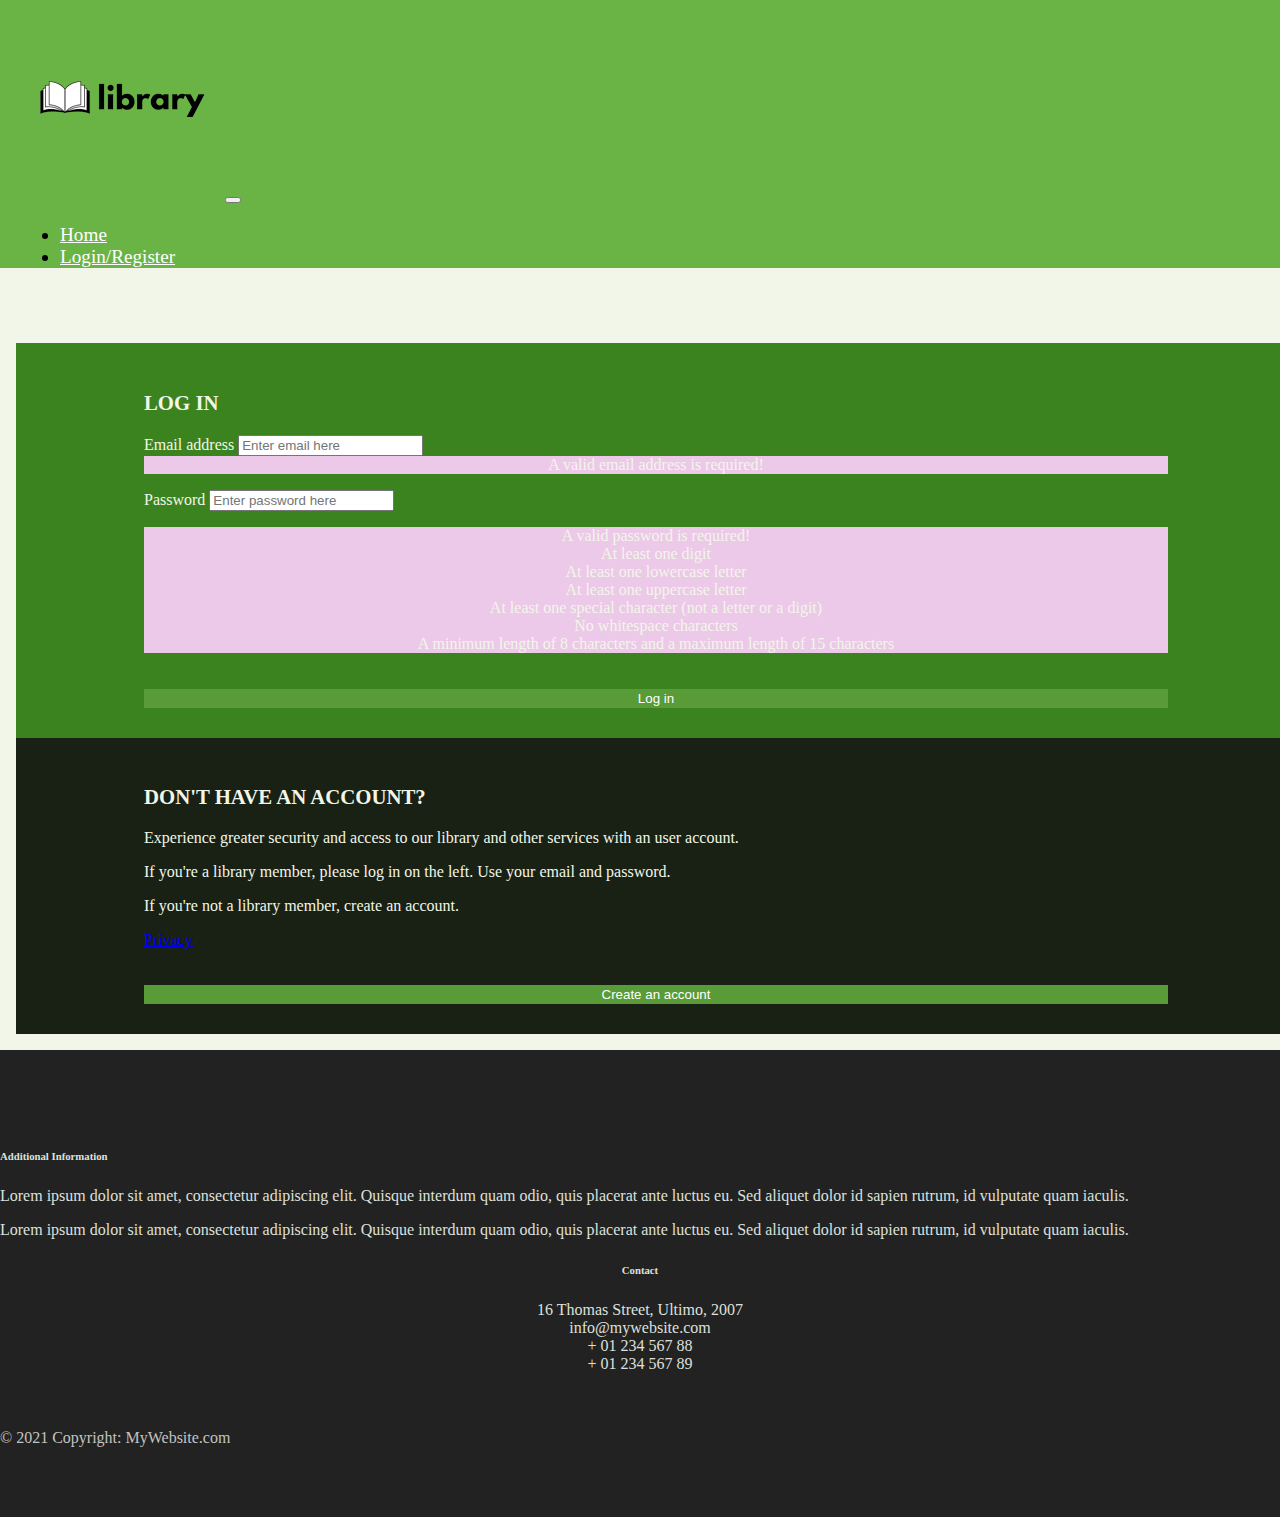
<file: client/member.html>
<!doctype html>
<html lang="en">
  <head>
    <!-- Required meta tags -->
    <meta charset="utf-8">
    <meta name="viewport" content="width=device-width, initial-scale=1, shrink-to-fit=no">

    <!-- Bootstrap CSS -->
    <link href="https://cdn.jsdelivr.net/npm/bootstrap@5.1.3/dist/css/bootstrap.min.css" rel="stylesheet" integrity="sha384-1BmE4kWBq78iYhFldvKuhfTAU6auU8tT94WrHftjDbrCEXSU1oBoqyl2QvZ6jIW3" crossorigin="anonymous">
    <!-- <link rel="stylesheet" href="https://cdn.jsdelivr.net/npm/bootstrap@4.0.0/dist/css/bootstrap.min.css" integrity="sha384-Gn5384xqQ1aoWXA+058RXPxPg6fy4IWvTNh0E263XmFcJlSAwiGgFAW/dAiS6JXm" crossorigin="anonymous"> -->
    <link rel="stylesheet" href="main.css">
	  <script src="https://cdn.jsdelivr.net/npm/bootstrap@5.3.1/dist/js/bootstrap.bundle.min.js" integrity="sha384-HwwvtgBNo3bZJJLYd8oVXjrBZt8cqVSpeBNS5n7C8IVInixGAoxmnlMuBnhbgrkm" crossorigin="anonymous"></script>
    <script src="https://code.jquery.com/jquery-3.6.0.min.js"></script>
    <script src="https://cdn.jsdelivr.net/npm/bootstrap@5.3.0/dist/js/bootstrap.min.js"></script>

    <title>ICTWEB skills project</title>
  </head>
  <body>
	<div class="container mx-auto"> 
		<!-- add content here -->
		<nav class="navbar navbar-expand-md navbar-light">
			<a class="navbar-brand" href="index.html"><img src="images/logo-small.png"></a>
			<button class="navbar-toggler" type="button" data-bs-toggle="collapse" data-bs-target="#navbarSupportedContent" aria-controls="navbarSupportedContent" aria-expanded="false" aria-label="Toggle navigation">
				<span class="navbar-toggler-icon"></span>
			</button>
			<div class="collapse navbar-collapse" id="navbarSupportedContent">
					<ul class="navbar-nav">
            <li class="nav-item">
							<a class="nav-link" href="member.html" id="current">Return Books</a>
						</li>  
						<li class="nav-item">
							<a class="nav-link" href="allBooks.html">Borrow Books</a>
						</li>  
						<li class="nav-item">
							<a class="nav-link" href="logout.php">Logout</a>
						</li>
            <li class="nav-item">
              <a class="nav-link" href="profile.html"><div id="profile"></div></a>
						</li>
					</ul>
				</div>
		</nav>
    
  <div class="container features inputs" id="bookContainer">
        <!-- <h1>Return Books</h1>
        <div id="msg"></div>  -->

    <div class="row">
          <div class="col-lg-12 col-md-12 col-sm-12">
           <h1>Return Books</h1>
           <div id="topmsg"></div> 
           <hr>
         </div>
    </div>
  </div>
  <footer class="page-footer">
		<div class="container">
	   <div class="row">
	   <div class="col-lg-8 col-md-8 col-sm-12">
	   <h6 class="text-uppercase font-weight-bold">Additional Information</h6>
	   <p>Lorem ipsum dolor sit amet, consectetur adipiscing elit. Quisque interdum quam odio, quis placerat ante luctus eu. Sed aliquet dolor id sapien rutrum, id vulputate quam iaculis.</p>
	   <p>Lorem ipsum dolor sit amet, consectetur adipiscing elit. Quisque interdum quam odio, quis placerat ante luctus eu. Sed aliquet dolor id sapien rutrum, id vulputate quam iaculis.</p>
	   </div>
	   <div class="col-lg-4 col-md-4 col-sm-12">
		   <h6 class="text-uppercase font-weight-bold">Contact</h6>
			   <p>16 Thomas Street, Ultimo, 2007
			   <br>info@mywebsite.com
			   <br>+ 01 234 567 88
			   <br>+ 01 234 567 89</p>
		 </div>
		</div>
	   </div>
	   <div class="footer-copyright text-center">&copy; 2023 Copyright: MyWebsite.com</div>
   </footer>  
</div>

   <script>


  async function getData(MemberID){
                      // Define the URL and parameters
                      const phpFileUrl = 'bookAPI.php'; // API endpoint
                      const params = {
                        param1:"listBorrowedBooks", 
                        param2:MemberID,
                      };

                      // Convert the parameters into a query string
                      const queryString = Object.keys(params)
                        .map(key => `${key}=${encodeURIComponent(params[key])}`)
                        .join('&');
                  

                      // Append the query string to the URL
                      const urlWithParams = `${phpFileUrl}?${queryString}`;
                     console.log(urlWithParams);

                      // Make the HTTP request using fetch
                      fetch(urlWithParams)
                        .then(response => {
                      console.log(response); 
                          
                          if (!response.ok) {
                            throw new Error(`HTTP error! Status: ${response.status}`);
                          }
                          return response.json();// Parse the response as JSON
                        })
                        .then(data => {
                          console.log(data);
                                         
                         if (data.message === 'no success'){

                              topmsg.innerHTML = `<p>${data.text}</p>`;
                            
                         } else if(data.message === 'success'){
                          bookStatusArray=data.bookStatusArray;
                          booksArray=data.booksArray;
                          topmsg.innerHTML = `<p>${data.text}</p>`;
                          renderBooks(bookStatusArray,booksArray);
                         }

                        })
                        .catch(error => {
                          console.error('Fetch error: ', error);
                        });
                       }

  function renderBooks(bookStatusArray,booksArray){
        const bookContainer = document.getElementById("bookContainer");

        // Iterate over the book status data
        bookStatusArray.forEach((bookStatus, index) => {
        const bookData = booksArray[index]; // Get the corresponding book data
    
        // Create a container for each book status
        const bookRow= document.createElement("div");
        bookRow.classList.add("row");
        bookRow.style.marginTop = "40px";

  // Create elements to display book and status details
  bookRow.innerHTML = `
                        <div class="col-lg-4 col-md-4 col-sm-12">
                            <img src="${bookData.PhotoName}" alt="${bookData.Title}">
                         </div>
                         <div class="col-lg-4 col-md-4 col-sm-12">
                            <h2 class="feature-title"><span>Title: </span>${bookData.Title}</h2>
                            <p><span>Author: </span>${bookData.Author}</p>
                            <p><span>Publisher: </span>${bookData.Publisher}</p>
                            <p><span>Language: </span>${bookData.Language}</p>
                            <p><span>Category: </span>${bookData.Category}</p>
                            <p class="bookStatusUpdate"><span>Status: </span>${bookStatus.Status}</p>
                          </div> 
                         <div class="col-lg-4 col-md-4 col-sm-12">
                            <p><span>AppliedDate: </span>${bookStatus.AppliedDate}</p>
                            <p><span>ReturnDate: </span>${bookStatus.ReturnDate}</p>
                            <p><span>OverDue: </span>${bookStatus.overDue} days</p>
                            <label>
                               <button class="btnEnable returnButton"  data-book-id="${bookData.BookID}" data-status="${bookStatus.Status}">Return</button>
                               </button>
                            </label>
                            <div class="returnMsg"></div>
                      </div>             
            `;
    bookContainer.appendChild(bookRow);
});

const bookStatusUpdates = document.querySelectorAll(".bookStatusUpdate");
const returnMsgs = document.querySelectorAll(".returnMsg");

const returnButtons = document.querySelectorAll(".returnButton");
    returnButtons.forEach((returnButton,index) => {
      returnButton.addEventListener("click", async function(event) {
        event.preventDefault();
        returnButtons[index].style.display = 'none';
        const bookID = returnButton.getAttribute("data-book-id");
        const status = returnButton.getAttribute("data-status");
        await postData(bookID, status, MemberID, bookStatusUpdates[index], returnMsgs[index]);
      }); 
    });  

};                   

// Create a fetch request to call the PHP file
async function postData(BookID,Status,MemberID, bookStatusUpdate, returnMsg){
                   // Create an req object to hold the data you want to sent to server
                   const requestData = {
                      action: 'updateBookStatus',
                      BookID:BookID,
                      Status:Status,
                      MemberID:MemberID
                   }; 
                   const phpFileUrl = 'bookAPI.php'; // API endpoint
                   console.log(requestData);
               //  try{
                   const response=await fetch(phpFileUrl, {       
                           method: 'PUT', 
                           body: JSON.stringify(requestData), // Pass the data as JSON
                           headers: {
                               'Content-Type': 'application/json',
                           },
                      });
                      console.log(response); 
                 if (!response.ok) {
                     throw new Error('Network response was not ok');
                   }
                   
                   const data = await response.json();
                        // const topmsg=document.getElementById('topmsg');
                          
                         if (data.message === 'error'){
                             returnMsg.innerHTML = `<p>${data.text}</p>`;
                            
                         } else if(data.message === 'success'){
                            //  location.reload();
                             bookStatusUpdate.textContent = data.bookStatus;
                             returnMsg.innerHTML = `<p>${data.text}</p>`;
                        
                         }else{
                            returnMsg.innerHTML = `<p>${data.text}</p>`;
                         }
                 }                      

  loginFirstName=localStorage.getItem("FirstName");
  MemberID=localStorage.getItem("MemberID");

  document.addEventListener("DOMContentLoaded", async function(event) {
    event.preventDefault();
    if (MemberID == null){
            window.location.href = "login.html";
          }else{
    profile.innerHTML =`<p>Hi,${loginFirstName}</p><p>Your MemberID:${MemberID}</p>`;
    console.log(MemberID);
    await getData(MemberID);
          }
   }
);   


   </script>

   </body>
   </html>
</file>
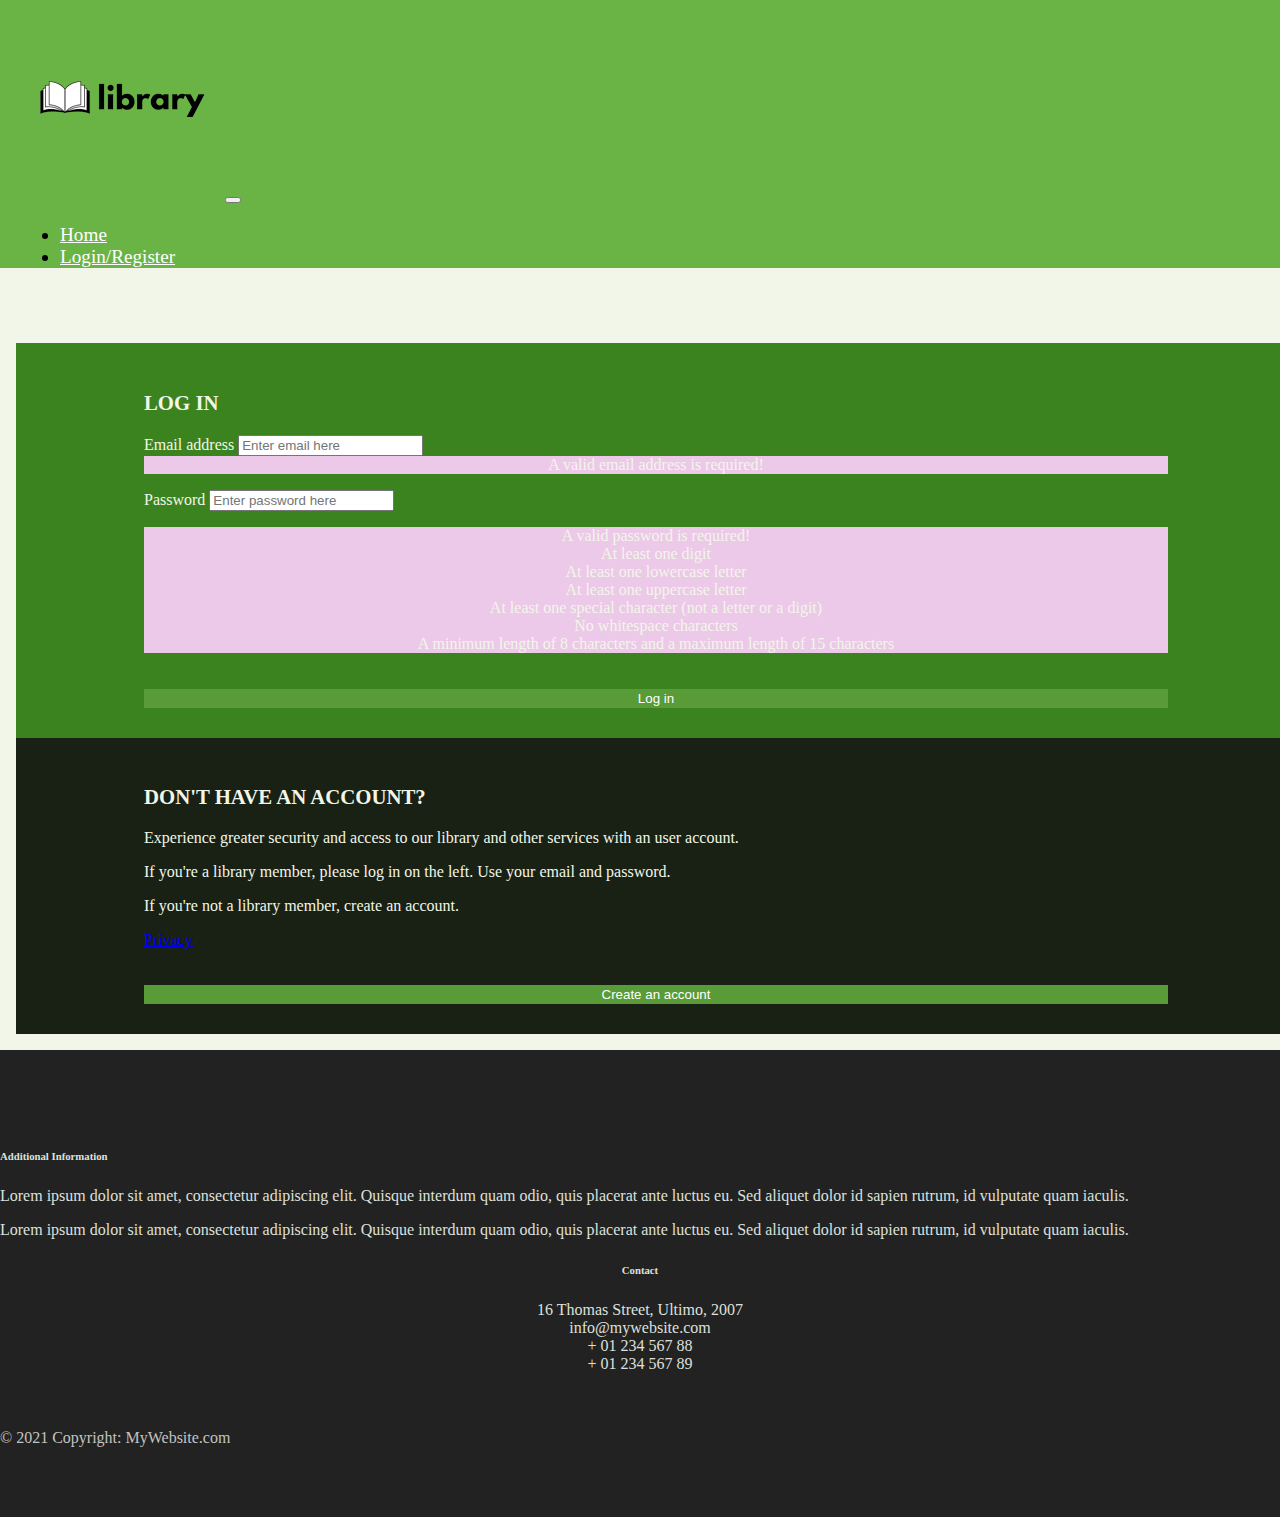
<file: client/profile.html>
<!doctype html>
<html lang="en">
  <head>
    <!-- Required meta tags -->
    <meta charset="utf-8">
    <meta name="viewport" content="width=device-width, initial-scale=1, shrink-to-fit=no">

    <!-- Bootstrap CSS -->
    <link href="https://cdn.jsdelivr.net/npm/bootstrap@5.1.3/dist/css/bootstrap.min.css" rel="stylesheet" integrity="sha384-1BmE4kWBq78iYhFldvKuhfTAU6auU8tT94WrHftjDbrCEXSU1oBoqyl2QvZ6jIW3" crossorigin="anonymous">
    <!-- <link rel="stylesheet" href="https://cdn.jsdelivr.net/npm/bootstrap@4.0.0/dist/css/bootstrap.min.css" integrity="sha384-Gn5384xqQ1aoWXA+058RXPxPg6fy4IWvTNh0E263XmFcJlSAwiGgFAW/dAiS6JXm" crossorigin="anonymous"> -->
    <link rel="stylesheet" href="main.css">
	<script src="https://cdn.jsdelivr.net/npm/bootstrap@5.3.1/dist/js/bootstrap.bundle.min.js" integrity="sha384-HwwvtgBNo3bZJJLYd8oVXjrBZt8cqVSpeBNS5n7C8IVInixGAoxmnlMuBnhbgrkm" crossorigin="anonymous"></script>
    <title>ICTWEB skills project</title>
  </head>

  <body>
	<div class="container mx-auto"> 
		<!-- add content here -->
		<nav class="navbar navbar-expand-md navbar-light">
			<a class="navbar-brand" href="index.html"><img src="images/logo-small.png"></a>
			<button class="navbar-toggler" type="button" data-bs-toggle="collapse" data-bs-target="#navbarSupportedContent" aria-controls="navbarSupportedContent" aria-expanded="false" aria-label="Toggle navigation">
				<span class="navbar-toggler-icon"></span>
			</button>
			<div class="collapse navbar-collapse" id="navbarSupportedContent">
					<ul class="navbar-nav">
            <li class="nav-item">
							<a class="nav-link" href="allBooks.html">Borrow Books</a>
						</li>  
            <li class="nav-item">
							<a class="nav-link" href="member.html">Return Books</a>
						</li>  
            <li class="nav-item">
							<a class="nav-link" href="logout.php">Logout</a>
						</li>
            <li class="nav-item">
							<a class="nav-link" href="profile.html" id="current"><div id="profile"></div></a>
						</li>
					</ul>
				</div>
			</nav>
            <div class="container features inputs">
                <div class="row">
                    <div class="container bootstrap snippets bootdey">
                        <h1>Edit User Profile</h1>
                          <hr>
                        <div class="row">
                          <!-- left column -->
                          <div class="col-md-3">
                            <div class="text-center">
                              <img src="https://bootdey.com/img/Content/avatar/avatar7.png" class="avatar img-circle img-thumbnail" alt="avatar">
                              <h6>Upload a different photo...</h6>
                              <input type="file" class="form-control">
                            </div>
                          </div>
                          
                          <!-- edit form column -->
                          <div class="col-md-9 personal-info">
                      
                            <h3>Personal info</h3>
                            <div id="msg"></div>  
                            <form id="profileUpdateForm" class="form-horizontal" role="form" action="#">
                              <div class="form-group">
                                <label class="col-lg-3 control-label">First name:</label>
                                <div class="col-lg-8">
                                  <input type="text" class="form-control form-control-lg" id="FirstName" name="FirstName" autocomplete="given-name" value="">
                                  <div class="invalid-feedback">
                                    <p>A valid Firstname is required!<br>
                                    First names contain valid alpha characters only.<br>
                                    First names are no more than 20 characters in length.</p>
                                  </div>	
                                </div>
                              </div>
                              <div class="form-group">
                                <label class="col-lg-3 control-label">Last name:</label>
                                <div class="col-lg-8">
                                  <input type="text" class="form-control form-control-lg" id="LastName" name="LastName" autocomplete="family-name"  value="">
                                  <div class="invalid-feedback">
                                    A valid Lastname is required!
                                  </div>	
                                </div>
                              </div>
                              <div class="form-group">
                                <label class="col-lg-3 control-label">Email:</label>
                                <div class="col-lg-8">
                                  <input type="email" class="form-control form-control-lg" id="Email"  name="Email" autocomplete="email"  value="">
                                  <div class="invalid-feedback">
                                    A valid email address is required!
                                  </div>
                                  <div id="checkEmail"></div>
                                </div>
                              </div>
                              <div class="form-group">
                                <label class="col-lg-3 control-label">Password:</label>
                                <div class="col-lg-8">
                                  <input type="password" class="form-control form-control-lg" id="password" name="password" autocomplete="new-password" placeholder="Reset password here" value="">
                                  <div class="invalid-feedback">
                                    <p>A valid password is required!<br>
                                        At least one digit<br>
                                        At least one lowercase letter<br>
                                        At least one uppercase letter<br>
                                        At least one special character (not a letter or a digit)<br>
                                        No whitespace characters<br>
                                        A minimum length of 8 characters and a maximum length of 15 characters<br></p>
                                </div>		
                                </div>
                              </div>
                              <div class="form-group">
                                <label class="col-lg-3 control-label">Re-Password:</label>
                                <div class="col-lg-8">
                                  <input type="password" class="form-control form-control-lg" id="re_password" name="newPassword" autocomplete="new-password" placeholder="Reset password again" value="">
                                  <div class="invalid-feedback">
                                    Entering the same password twice is required!
                                  </div>	
                                </div>
                              </div>
                              <button type="submit" name="btnsubmit"  class="btn btn-primary">Update Profile</button>
                            </form>
                          </div>
                      </div>
                    </div>
                    <hr>
                        
                </div>
            </div>
            <footer class="page-footer">
                <div class="container">
               <div class="row">
               <div class="col-lg-8 col-md-8 col-sm-12">
               <h6 class="text-uppercase font-weight-bold">Additional Information</h6>
               <p>Lorem ipsum dolor sit amet, consectetur adipiscing elit. Quisque interdum quam odio, quis placerat ante luctus eu. Sed aliquet dolor id sapien rutrum, id vulputate quam iaculis.</p>
               <p>Lorem ipsum dolor sit amet, consectetur adipiscing elit. Quisque interdum quam odio, quis placerat ante luctus eu. Sed aliquet dolor id sapien rutrum, id vulputate quam iaculis.</p>
               </div>
               <div class="col-lg-4 col-md-4 col-sm-12">
                   <h6 class="text-uppercase font-weight-bold">Contact</h6>
                       <p>16 Thomas Street, Ultimo, 2007
                       <br>info@mywebsite.com
                       <br>+ 01 234 567 88
                       <br>+ 01 234 567 89</p>
                 </div>
                </div>
               </div>
               <div class="footer-copyright text-center">&copy; 2021 Copyright: MyWebsite.com</div>
        </footer>           
    </div>
<!-- javascript for custom form validation -->
    <script>
         const form=document.getElementById("profileUpdateForm");
         var FirstName = document.getElementById("FirstName");
         var LastName = document.getElementById("LastName");
         var Email = document.getElementById("Email");
         var password = document.getElementById("password");
         var repassword = document.getElementById("re_password");
         var PasswordHash = "";

         function validateForm(event){
          
                   var validity = true;
                  

                   var nameregex = /^[A-Za-z]{1,20}$/;    
                   var emailregex = /^\w+([\.-]?\w+)*@\w+([\.-]?\w+)*(\.\w{2,3})+$/;
                   var passwordregex = /^(?=.*\d)(?=.*[a-z])(?=.*[A-Z])(?=.*[^a-zA-Z0-9])(?!.*\s).{8,15}$/;
                   
                   FirstName.classList.remove("is-invalid");		
                   
                   if ( (FirstName.value == "") || !nameregex.test(FirstName.value) ) {
                       FirstName.classList.add("is-invalid");
                       validity = false;
                       
                   }
                   
            
                   LastName.classList.remove("is-invalid");			
                   if ( (LastName.value == "") || !nameregex.test(LastName.value) ) {
                       LastName.classList.add("is-invalid");
                       validity = false;
                    
                   }   
                    
                   Email = document.getElementById("Email");
                   Email.classList.remove("is-invalid");			
                   if ( (Email.value == "") || !emailregex.test(Email.value) ) {
                       Email.classList.add("is-invalid");
                       validity = false;
                   }
                  
                  if (!PasswordHash){ 
                    password.classList.remove("is-invalid");	
                         
                     if ( (password.value == "") || !passwordregex.test(password.value) ) {
                       password.classList.add("is-invalid");
                       validity = false;
                      }
                   }
                 
                   if (!PasswordHash){  
                   repassword.classList.remove("is-invalid");		
                   if ( !(repassword.value === password.value) ) {
                       repassword.classList.add("is-invalid");
                       validity = false;
                   } 
                  }           
                 return(validity);

                 };

                var orgEmail = '';

                async function getData(MemberID){
                      // Define the URL and parameters
                      const phpFileUrl = 'profile.php'; // API endpoint
                      const params = {
                        param1: MemberID,
                      };

                      // Convert the parameters into a query string
                      const queryString = Object.keys(params)
                        .map(key => `${key}=${encodeURIComponent(params[key])}`);
                  

                      // Append the query string to the URL
                      const urlWithParams = `${phpFileUrl}?${queryString}`;
                     console.log(urlWithParams);

                      // Make the HTTP request using fetch
                      fetch(urlWithParams)
                        .then(response => {
                      console.log(response); 
                          
                          if (!response.ok) {
                            throw new Error(`HTTP error! Status: ${response.status}`);
                          }
                          return response.json();// Parse the response as JSON
                        })
                       
                        .then(data => {
                          console.log(data);
                                         
                         if (data.message === 'no success'){

                              msg.innerHTML = `<p>${data.text}</p>`;
                            
                         } else if(data.message === 'success'){
                          FirstName.value=data.FirstName;
                          LastName.value=data.LastName; 
                          Email.value = data.Email;
                          PasswordHash = data.PasswordHash;
                          orgEmail = Email.value;
                          console.log(orgEmail);
                         }

                        })
                        .catch(error => {
                          console.error('Fetch error: ', error);
                        });
                       }

         // Create a fetch request to call the PHP file
         async function postData(FirstNamevalue,LastNamevalue,Emailvalue,passwordvalue,PasswordHash,MemberID,orgEmail){
                   // Create an req object to hold the data you want to sent to server
                   const requestData = {
                      action: 'update',
                      first_name: FirstNamevalue,
                      last_name: LastNamevalue,
                      MemberID: MemberID,
                      Email: Emailvalue,
                      password: passwordvalue,
                      PasswordHash: PasswordHash,
                      orgEmail:orgEmail
                      
                   }; 
                   const phpFileUrl = 'profile.php'; // API endpoint
                   console.log(requestData);
               //  try{
                   const response=await fetch(phpFileUrl, {       
                           method: 'PUT', 
                           body: JSON.stringify(requestData), // Pass the data as JSON
                           headers: {
                               'Content-Type': 'application/json',
                           },
                      });
                      console.log(response); 
                 if (!response.ok) {
                     throw new Error('Network response was not ok');
                   }
                  
                   const data = await response.json();
                      
                        const checkEmail=document.getElementById('checkEmail');
                        const msg=document.getElementById('msg');
                          
                         if (data.message === 'no success'){
                              
                              checkEmail.innerHTML = `<p>${data.text}</p>`;
                              msg.innerHTML ="";
                            
                         } else if(data.message === 'success'){
                           checkEmail.innerHTML = "";
                           localStorage.setItem("FirstName", data.FirstName);
                           window.location.href = "member.html";
                        
                         }else{
                            msg.innerHTML =`<p>${data.text}</p>`;
                         }
                         
                       }                      

document.addEventListener("DOMContentLoaded", async function(event) {
  
  event.preventDefault();
  loginFirstName=localStorage.getItem("FirstName");
  MemberID=localStorage.getItem("MemberID");
  if (MemberID == null){
            window.location.href = "login.html";
          }else{
      profile.innerHTML =`<p>Hi,${loginFirstName}</p><p>Your MemberID:${MemberID}</p>`;
      console.log(MemberID);
      await getData(MemberID);
          }
   }
);   

password.addEventListener("change",()=>{PasswordHash='';});
repassword.addEventListener("change",()=>{PasswordHash='';});

form.addEventListener("submit", async function(event) {
    event.preventDefault();
    
    const isValid=await validateForm(event);
    if(isValid){
       await postData(FirstName.value,LastName.value,Email.value,password.value,PasswordHash,MemberID,orgEmail);
     }
  
 });  
 </script> 
</body>
</html>
</file>
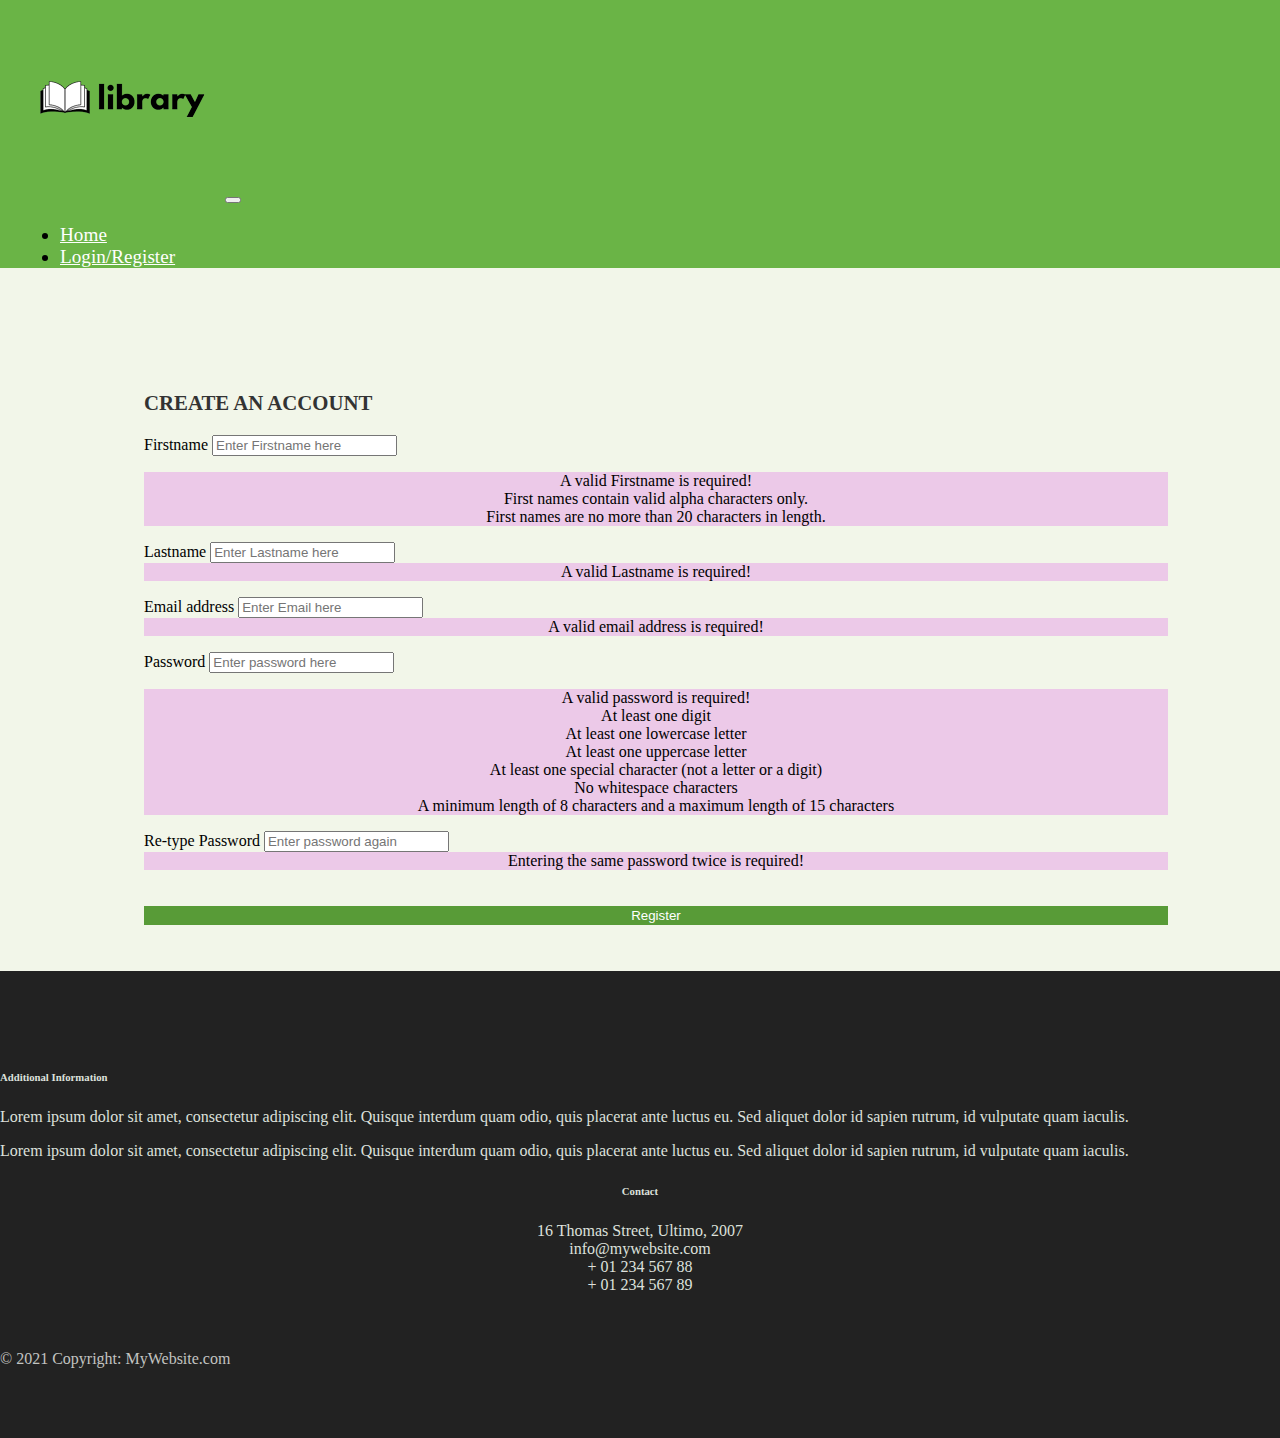
<file: client/register.html>
<!doctype html>
<html lang="en">
  <head>
    <!-- Required meta tags -->
    <meta charset="utf-8">
    <meta name="viewport" content="width=device-width, initial-scale=1, shrink-to-fit=no">

    <!-- Bootstrap CSS -->
    <link href="https://cdn.jsdelivr.net/npm/bootstrap@5.1.3/dist/css/bootstrap.min.css" rel="stylesheet" integrity="sha384-1BmE4kWBq78iYhFldvKuhfTAU6auU8tT94WrHftjDbrCEXSU1oBoqyl2QvZ6jIW3" crossorigin="anonymous">
    <!-- <link rel="stylesheet" href="https://cdn.jsdelivr.net/npm/bootstrap@4.0.0/dist/css/bootstrap.min.css" integrity="sha384-Gn5384xqQ1aoWXA+058RXPxPg6fy4IWvTNh0E263XmFcJlSAwiGgFAW/dAiS6JXm" crossorigin="anonymous"> -->
    <link rel="stylesheet" href="main.css">
	<script src="https://cdn.jsdelivr.net/npm/bootstrap@5.3.1/dist/js/bootstrap.bundle.min.js" integrity="sha384-HwwvtgBNo3bZJJLYd8oVXjrBZt8cqVSpeBNS5n7C8IVInixGAoxmnlMuBnhbgrkm" crossorigin="anonymous"></script>
    <title>ICTWEB skills project</title>
  </head>

  <body>
	<div class="container mx-auto"> 
		<!-- add content here -->
		<nav class="navbar navbar-expand-md navbar-light">
			<a class="navbar-brand" href="index.html"><img src="images/logo-small.png"></a>
			<button class="navbar-toggler" type="button" data-bs-toggle="collapse" data-bs-target="#navbarSupportedContent" aria-controls="navbarSupportedContent" aria-expanded="false" aria-label="Toggle navigation">
				<span class="navbar-toggler-icon"></span>
			</button>
			<div class="collapse navbar-collapse" id="navbarSupportedContent">
					<ul class="navbar-nav">
						<li class="nav-item">
							<a class="nav-link" href="index.html">Home</a>
						</li>
						<li class="nav-item">
							<a class="nav-link" href="login.html">Login/Register</a>
						</li>
					</ul>
				</div>
			</nav>
            <div class="container features inputs">
                <div class="row">
                    <div class="col-lg-8 col-md-8 col-sm-12 register">
                        <div class="form-widget__inner">
                            <div id="msg"></div>    
                            <form  id="registrationForm" action="#" method="post" novalidate >
                            <h2 class="feature-title">Create an account</h2>
                            <div class="form-group">
                                <label for="FirstName">Firstname</label>
                                <input type="text" class="form-control form-control-lg" id="FirstName" name="FirstName" autocomplete="given-name" placeholder="Enter Firstname here" value="">
                                <div class="invalid-feedback">
                                    <p>A valid Firstname is required!<br>
                                    First names contain valid alpha characters only.<br>
                                    First names are no more than 20 characters in length.</p>
                                </div>	
                            </div>
                            <div class="form-group">
                                <label for="LastName">Lastname</label>
                                <input type="text" class="form-control form-control-lg" id="LastName" name="LastName" autocomplete="family-name" placeholder="Enter Lastname here" value="">
                                <div class="invalid-feedback">
                                    A valid Lastname is required!
                                </div>	
                            </div>               	
                            <div class="form-group">
                                <label for="Email">Email address</label>
                                <input type="email" class="form-control form-control-lg" id="Email"  name="Email" autocomplete="email" placeholder="Enter Email here" value="">
                                <div class="invalid-feedback">
                                    A valid email address is required!
                                </div>
                                <div id="checkEmail"></div>
                            </div>
                            <div class="form-group">
                                <label for="password">Password</label>
                                <input type="password" class="form-control form-control-lg" id="password" name="password" autocomplete="new-password" placeholder="Enter password here" value="">
                                <div class="invalid-feedback">
                                    <p>A valid password is required!<br>
                                        At least one digit<br>
                                        At least one lowercase letter<br>
                                        At least one uppercase letter<br>
                                        At least one special character (not a letter or a digit)<br>
                                        No whitespace characters<br>
                                        A minimum length of 8 characters and a maximum length of 15 characters<br></p>
                                </div>		
                            </div>	
                            <div class="form-group">
                                <label for="re_password">Re-type Password</label>
                                <input type="password" class="form-control form-control-lg" id="re_password" name="newPassword" autocomplete="new-password" placeholder="Enter password again" value="">
                                <div class="invalid-feedback">
                                       Entering the same password twice is required!
                                </div>		
                            </div>
                            <button type="submit" name="btnsubmit"  class="btn btn-primary">Register</button>
                           </form>
                        </div> 
                       </div>
                        
                </div>
            </div>
            <footer class="page-footer">
                <div class="container">
               <div class="row">
               <div class="col-lg-8 col-md-8 col-sm-12">
               <h6 class="text-uppercase font-weight-bold">Additional Information</h6>
               <p>Lorem ipsum dolor sit amet, consectetur adipiscing elit. Quisque interdum quam odio, quis placerat ante luctus eu. Sed aliquet dolor id sapien rutrum, id vulputate quam iaculis.</p>
               <p>Lorem ipsum dolor sit amet, consectetur adipiscing elit. Quisque interdum quam odio, quis placerat ante luctus eu. Sed aliquet dolor id sapien rutrum, id vulputate quam iaculis.</p>
               </div>
               <div class="col-lg-4 col-md-4 col-sm-12">
                   <h6 class="text-uppercase font-weight-bold">Contact</h6>
                       <p>16 Thomas Street, Ultimo, 2007
                       <br>info@mywebsite.com
                       <br>+ 01 234 567 88
                       <br>+ 01 234 567 89</p>
                 </div>
                </div>
               </div>
               <div class="footer-copyright text-center">&copy; 2021 Copyright: MyWebsite.com</div>
        </footer>           
    </div>
<!-- javascript for custom form validation -->
    <script>
         const form=document.getElementById("registrationForm");
         var FirstName = document.getElementById("FirstName");
         var LastName = document.getElementById("LastName");
         var Email = document.getElementById("Email");
         var password = document.getElementById("password");
         var repassword = document.getElementById("re_password");
         const phpFileUrl="register.php";

         function validateForm(event){
              
                   var validity = true;
                  
                   var nameregex = /^[A-Za-z]{1,20}$/;    
                   var emailregex = /^\w+([\.-]?\w+)*@\w+([\.-]?\w+)*(\.\w{2,3})+$/;
                   var passwordregex = /^(?=.*\d)(?=.*[a-z])(?=.*[A-Z])(?=.*[^a-zA-Z0-9])(?!.*\s).{8,15}$/;
              
                   FirstName.classList.remove("is-invalid");		
                   
                   if ( (FirstName.value == "") || !nameregex.test(FirstName.value) ) {
                       FirstName.classList.add("is-invalid");
                       validity = false;
                   
                   }
                   
            
                   LastName.classList.remove("is-invalid");			
                   if ( (LastName.value == "") || !nameregex.test(LastName.value) ) {
                       LastName.classList.add("is-invalid");
                       validity = false;
                    
                   }   
                    
                   Email = document.getElementById("Email");
                   Email.classList.remove("is-invalid");			
                   if ( (Email.value == "") || !emailregex.test(Email.value) ) {
                       Email.classList.add("is-invalid");
                       validity = false;
                   }
                  
            
                   password.classList.remove("is-invalid");	
                           
                   if ( (password.value == "") || !passwordregex.test(password.value) ) {
                       password.classList.add("is-invalid");
                       validity = false;
                   }

               
                   repassword.classList.remove("is-invalid");		
                   if ( !(repassword.value==password.value) ) {
                       repassword.classList.add("is-invalid");
                       validity = false;
                   } 
                              
                 return(validity);

                 };


                  // Create a fetch request to call the PHP file
            async function postData(FirstNamevalue,LastNamevalue,Emailvalue,passwordvalue){
                   // Create an req object to hold the data you want to sent to server
                   const requestData = {
                      action: 'register',
                      first_name: FirstNamevalue,
                      last_name: LastNamevalue,
                      email: Emailvalue,
                      password:passwordvalue,
                   }; 
                 
               //  try{
                   const response=await fetch(phpFileUrl, {       
                           method: 'POST', 
                           body: JSON.stringify(requestData), // Pass the data as JSON
                           headers: {
                               'Content-Type': 'application/json',
                           },
                      });
                      
                 if (!response.ok) {
                     throw new Error('Network response was not ok');
                   }
                  
                   const data = await response.json();
                      console.log(data); 
                        const checkEmail=document.getElementById('checkEmail');
                        const msg=document.getElementById('msg');
                          
                         if (data.message === 'no success'){
                              
                              checkEmail.innerHTML = `<p>${data.text}</p>`;
                              msg.innerHTML ="";
                            
                         } else if(data.message === 'success'){
                           checkEmail.innerHTML = "";
                           localStorage.setItem("FirstName", data.FirstName);
                           localStorage.setItem("MemberID", data.MemberID);
                           window.location.href = "member.html";
                        
                         }else{
                            msg.innerHTML =`<p>${data.text}</p>`;
                         }
                         
                       }
                               
form.addEventListener("submit", async function(event) {
    event.preventDefault();
    const isValid=await validateForm(event);
   
   if(isValid){
     await postData(FirstName.value,LastName.value,Email.value,password.value);
   }
 });  
 </script> 
</body>
</html>
</file>
<file: client/main.css>
body {
    padding: 0;
    margin: 0;
    background: #f2f6e9;
    }
    .container{
        width:100%;
    }
    .addBookContainer{
        /* background-color: #e9e5b0; */
        border-radius: 20px;
        padding: 20px;
    }

    /*--- navigation bar ---*/
    .navbar {
        background: #6ab446;
        padding-left:20px;
        font-size: 1.2rem !important;;
    }
    .nav-link,
    .navbar-brand{
        color: #fff !important;
        cursor: pointer;
    }
    .nav-item  #current{
      color:#ebeca3 !important;
    }
    .nav-link {
        margin-right: 1em !important;
    }
    .nav-link:hover {
        color: #000;
    }
    .navbar-collapse {
        justify-content: flex-end;
    }

    .header {
        height:970px;
        background-image: url('images/header-background2.jpg');
        background-size: cover;
        background-position: center;
        position: relative;
        }
   .overlay {
        position: absolute;
        min-height: 100%;
        min-width: 100%;
        left: 0;
        top: 0;
        background: rgba(98, 96, 96, 0.5);
        }
        .description {
            left: 50%;
            position: absolute;
            top: 45%;
            transform: translate(-50%, -55%);
            text-align: center;
            }
            
            .description h1 {
            color: #e7ece5;
            }
            
            .description p {
            color: #fff;
            font-size: 1.3rem;
            line-height: 1.5;
            }
            .description button {
                border:1px solid #6ab446; background:#6ab446; border-radius: 0; color:#fff;
           }
           .description button:hover {
            border:1px solid #fff; background:#fff; color:#000;
            }
            .features {
                /* margin: 4em auto; */
                padding: 1em;
                position: relative;
                }
                .feature-title {
                color: #333;
                font-size: 1.3rem;
                font-weight: 700;
                margin-bottom: 20px;
                text-transform: uppercase;
                }
                .features img {
                box-shadow: 1px 1px 4px rgba(0, 0, 0, 0.4);
                margin-bottom: 16px;
                }
                
                .features .form-group{
                    margin-bottom: 16px;
                }
                .features .form-control,
                .features input {
                border-radius: 0.3;
                }
                
                .features .btn {
                background-color: #589b37;
                border: 1px solid #589b37;
                color: #fff;
                margin-top: 20px;
                width:100%;
                }
                .features .btn:hover {
                background-color: #333;
                border: 1px solid #333;
                }

                .page-footer {
                    background-color: #222;
                    color: #dde0dc;
                    padding: 60px 0 30px;
                    }
                .footer-copyright {
                color: #c2c4c1;
                padding: 40px 0;
                 }
                 .form-widget__inner{
                    padding:30px;
                    margin:auto;
                    width:80%;
                 }
                 .left,.left h2{
                    background-color: #3b831f;
                    color:#f2f6e9;
                 }
                 .right,.right h2{
                    background-color:#182114;
                    color:#f2f6e9;
                 }
                 .login{
                    width:100%
                 }
                 .invalid-feedback, .dataDisplay,#checkEmail{
                    background-color: #ecc9e8;
                    /* height: 2rem; */
                    height: auto;
                    text-align: center;
                    /* border-color: #589b37;
                    border-radius: 0.3; */
                 }
                 .register{
                    margin:auto;
                 }
                  /* #msg p,
                  .borrowMsg,
                  .returnMsg {
                    height:30px;
                    background-color:#dfd9de;
                    color:rgb(28, 119, 5);
                    text-align: center;
                    width:40%;
                    margin-top:10px;
                 }
                  */
                 .col-lg-4 ,.col-md-4{
                    text-align: center;
                 }
                 img {
                    max-height: auto;
                 }  
                 .btnEnable {
                    background-color: #3b831f;
                    color:#fff;
                    border:none;
                 }
                 .btnDisable{
                    background-color: #737575;
                    color:#fff;
                    border:none;
                 }
                 .avatar{
                  width:200px;
                  height:200px;
                  }
                .btnReturn{
                  background-color: rgb(22, 97, 184);
                  color:#fff;
                  border:none;
                }
                .row{
                  margin-top :40px;
                }
               #current{
                  color:#fcf6f6;
               }
               .memberIdInput{
                  margin:auto;
               }
              
                 @media (max-width: 576px) {

                    .description {
                    left: 0;
                    padding: 0 15px;
                    position: absolute;
                    top: 10%;
                    transform: none;
                    text-align: center;
                    }
                    .description h1 {
                    font-size: 2em;
                    }
                    .description p {
                    font-size: 1.2rem;
                    }
                    .features {
                    margin: 0;
                    }
                    }
</file>
